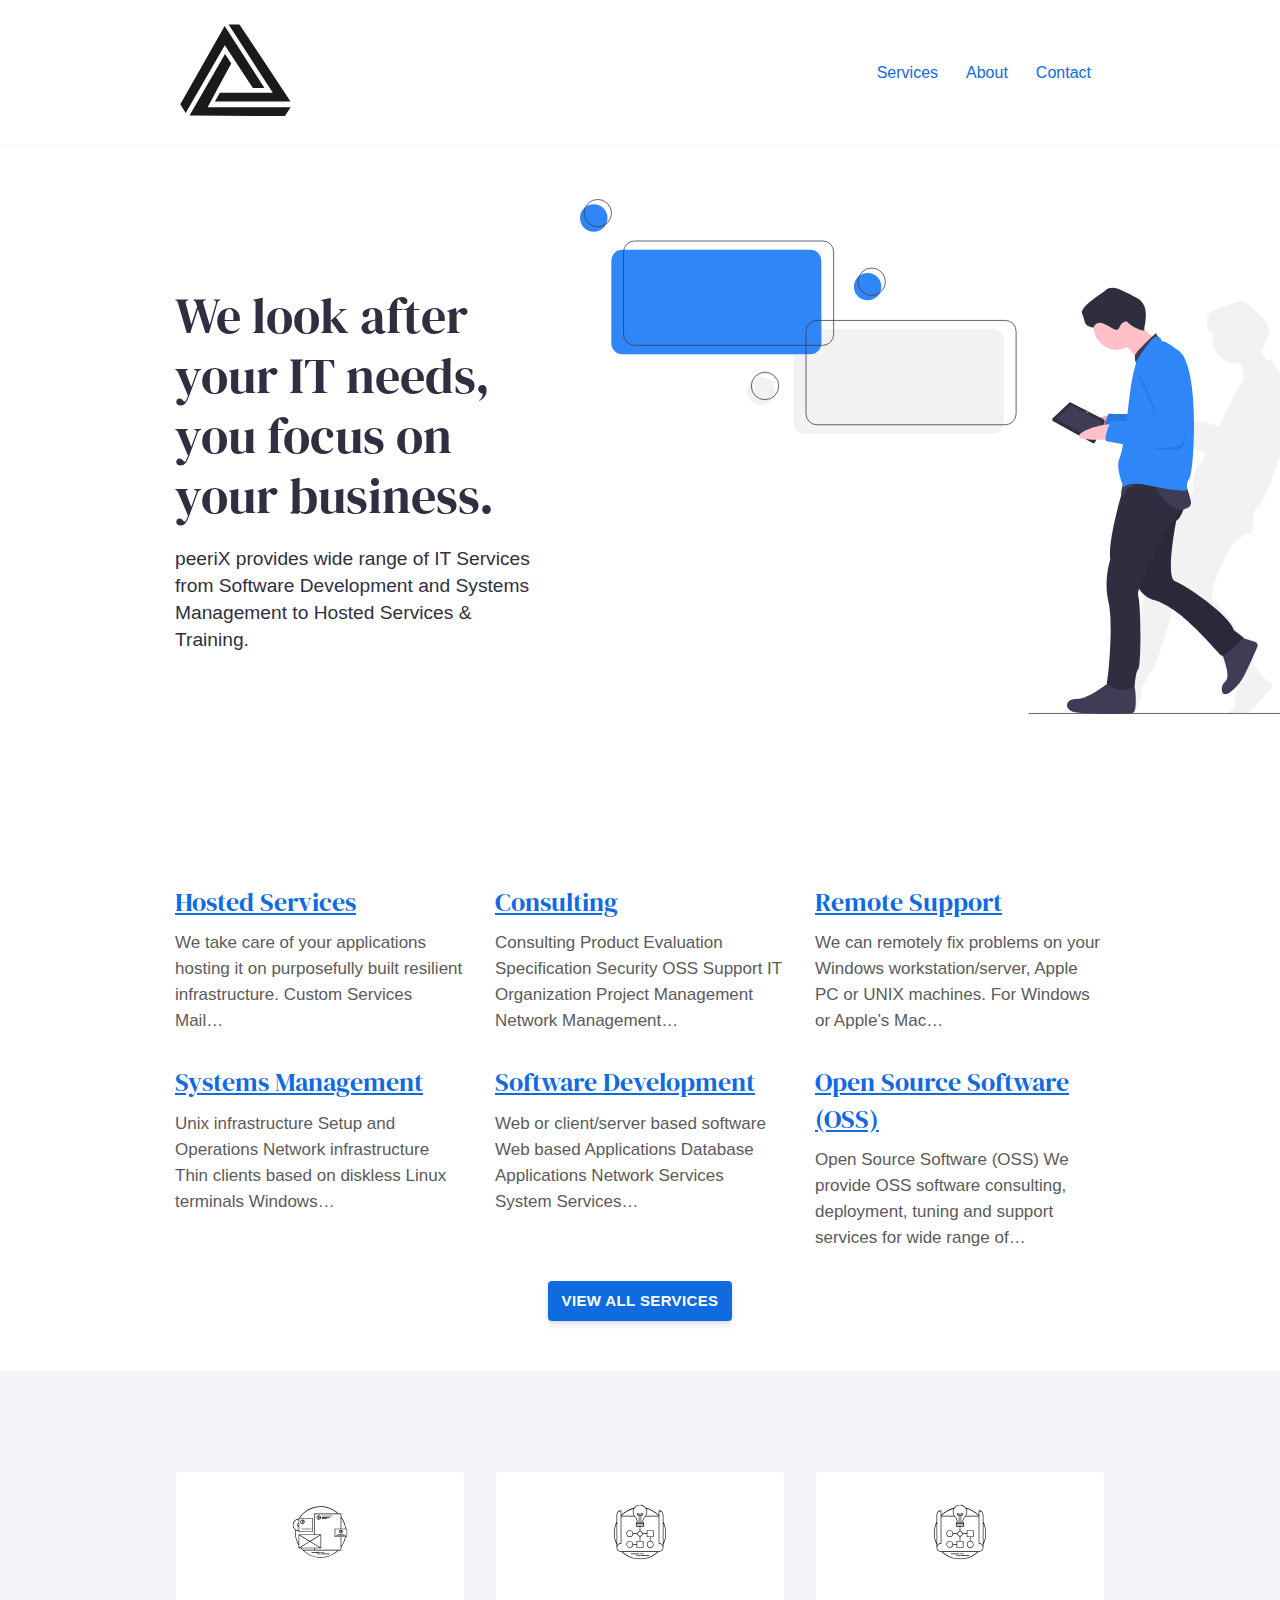
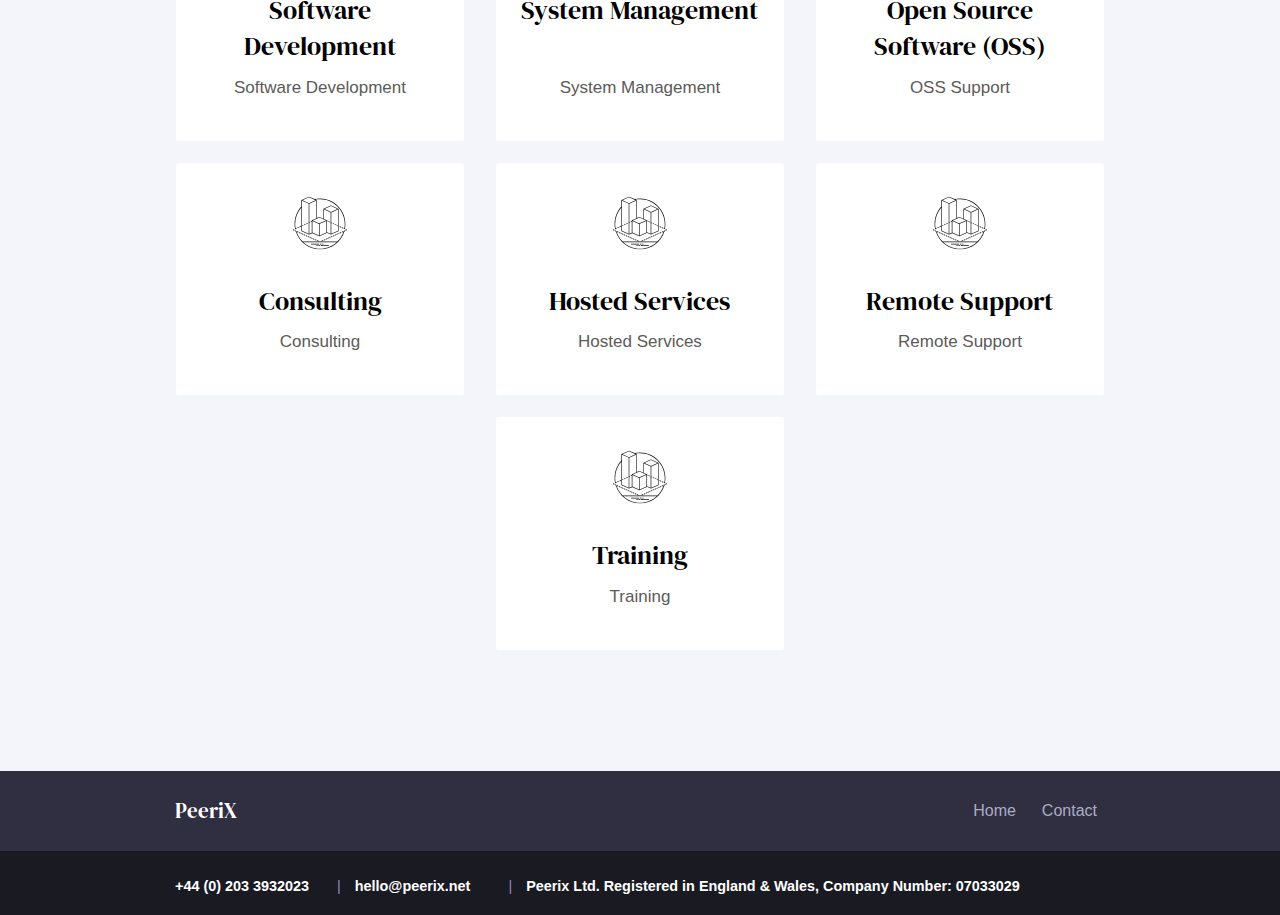
<file: index.html>
<!DOCTYPE html>
<html lang="en">

<head>
	<meta name="generator" content="Hugo 0.119.0">
  






  <meta charset="utf-8">
  <meta http-equiv="x-ua-compatible" content="ie=edge">
  <title>peeriX | Open Source Solutions for Business</title>
  <meta name="viewport" content="width=device-width, initial-scale=1">
  
<meta name="description" content="peeriX - Open Source Services For Business, Unix Support, Systems Management, Open Source, OSS, Consulting, Training, Hosting, Hosted Services, Network Infrastructure" />
<meta name="keywords" content="peeriX, Open Source For Business, Software Development, Unix Support, Systems Management, OSS, Open Source, Consulting, Training, Hosting, Hosted Services, Network Infrastructure, Remote Support" />
<meta name="robots" content="index,follow" />
<link rel="canonical" href="https://www.peerix.net">
<link rel="shortlink" href="https://www.peerix.net">
<meta property="og:title" content="peeriX | Open Source Services For Business" />
<meta property="og:type" content="website" />
<meta property="og:url" content="https://www.peerix.net" />
<meta property="og:image" content="" />
<meta property="og:description" content="peeriX - Open Source Services For Business, Unix Support, Systems Management, OSS, Open Source, Consulting, Training, Hosting, Network Infrastructure" />
<meta name="twitter:card" content="summary" />
<meta name="twitter:site" content="@peerixltd" />
<meta name="twitter:creator" content="@peerixltd" />

  <link rel="icon" href="/favicon-32x32.png">

  
  
  
  <link rel="stylesheet" href="/css/style.min.e15d1f2f3772e4f94a17a8eea9ea3706b0da65b57f5258f9ae4d611226b210ea.css">
  

  
</head>

<body class='page page-home'>
  






  <div id="main-menu-mobile" class="main-menu-mobile">
  <ul>
    
    
    <li class="menu-item-services">
      <a href="/services/">
        <span>Services</span>
      </a>
    </li>
    
    <li class="menu-item-about">
      <a href="/about/">
        <span>About</span>
      </a>
    </li>
    
    <li class="menu-item-contact">
      <a href="/contact/">
        <span>Contact</span>
      </a>
    </li>
    
  </ul>
</div>
  <div class="wrapper">
    <div class='header'>
  <div class="container">
    <div class="logo">
      <a href="/"><img alt="PeeriX" src="/images/peerix_logo.svg" /></a>
    </div>
    <div class="logo-mobile">
      <a href="/"><img alt="PeeriX" src="/images/peerix_logo.svg" /></a>
    </div>
    <div id="main-menu" class="main-menu">
  <ul>
    
    
    <li class="menu-item-services">
      <a href="/services/">
        
        <span>Services</span>
      </a>
    </li>
    
    <li class="menu-item-about">
      <a href="/about/">
        
        <span>About</span>
      </a>
    </li>
    
    <li class="menu-item-contact">
      <a href="/contact/">
        
        <span>Contact</span>
      </a>
    </li>
    
  </ul>
</div>
    <button id="toggle-main-menu-mobile" class="hamburger hamburger--slider" type="button" aria-label="Mobile Menu">
  <span class="hamburger-box">
    <span class="hamburger-inner"></span>
  </span>
</button>
  </div>
</div>

    
<div class="intro">
  <div class="container">
    <div class="row justify-content-start">
      <div class="col-12 col-md-7 col-lg-6 order-2 order-md-1">
        <h1 id="we-look-after-your-it-needs-you-focus-on-your-business">We look after your IT needs, you focus on your business.</h1>
<h2 id="peerix-provides-wide-range-of-it-services-from-software-development-and-systems-management-to-hosted-services--training">peeriX provides wide range of IT Services from Software Development and Systems Management to Hosted Services &amp; Training.</h2>

        
      </div>
      
      <div class="col-12 col-md-5 col-lg-6 order-1 order-md-2 position-relative">
        <img
          class="intro-image intro-image-absolute intro-image-hide-mobile"
          src="/images/undraw_problem_solving_ft81.svg" />
      </div>
      
    </div>
  </div>
</div>



<div class="container pt-6 pb-md-5">
  <div class="row justify-content-start">
    
    
    <div class="col-12 col-md-4 mb-1">
      <div class="service service-summary">
  <div class="service-content">
    <h2 class="service-title">
      <a href="/services/hosted-services/">Hosted Services</a>
    </h2>
    <p>We take care of your applications hosting it on purposefully built resilient infrastructure.
Custom Services Mail…</p>
  </div>
</div>

    </div>
    
    <div class="col-12 col-md-4 mb-1">
      <div class="service service-summary">
  <div class="service-content">
    <h2 class="service-title">
      <a href="/services/consulting/">Consulting</a>
    </h2>
    <p>Consulting
Product Evaluation Specification Security OSS Support IT Organization Project Management Network Management…</p>
  </div>
</div>

    </div>
    
    <div class="col-12 col-md-4 mb-1">
      <div class="service service-summary">
  <div class="service-content">
    <h2 class="service-title">
      <a href="/services/remote-support/">Remote Support</a>
    </h2>
    <p>We can remotely fix problems on your Windows workstation/server, Apple PC or UNIX machines.
For Windows or Apple’s Mac…</p>
  </div>
</div>

    </div>
    
    <div class="col-12 col-md-4 mb-1">
      <div class="service service-summary">
  <div class="service-content">
    <h2 class="service-title">
      <a href="/services/system-management/">Systems Management</a>
    </h2>
    <p>Unix infrastructure Setup and Operations Network infrastructure Thin clients based on diskless Linux terminals Windows…</p>
  </div>
</div>

    </div>
    
    <div class="col-12 col-md-4 mb-1">
      <div class="service service-summary">
  <div class="service-content">
    <h2 class="service-title">
      <a href="/services/software-development/">Software Development</a>
    </h2>
    <p>Web or client/server based software Web based Applications Database Applications Network Services System Services…</p>
  </div>
</div>

    </div>
    
    <div class="col-12 col-md-4 mb-1">
      <div class="service service-summary">
  <div class="service-content">
    <h2 class="service-title">
      <a href="/services/oss/">Open Source Software (OSS)</a>
    </h2>
    <p>Open Source Software (OSS) We provide OSS software consulting, deployment, tuning and support services for wide range of…</p>
  </div>
</div>

    </div>
    
    <div class="col-12 text-center">
      <a class="button button-primary" href="/services/">View All Services</a>
    </div>
  </div>
</div>


<div class="strip strip-grey">
  <div class="container pt-6 pb-6 pt-md-10 pb-md-10">
    <div class="row justify-content-center">
      
      <div class="col-12 col-md-6 col-lg-4 mb-2">
        <div class="feature">
          
          <div class="feature-image"><img alt="Software Development logo" src="/images/features/noun_branding_1885335.svg" /></div>
          
          <h2 class="feature-title">Software Development</h2>
          <div class="feature-content">
            <p>Software Development</p>
          </div>
        </div>
      </div>
      
      <div class="col-12 col-md-6 col-lg-4 mb-2">
        <div class="feature">
          
          <div class="feature-image"><img alt="System Management logo" src="/images/features/noun_The%20Process_1885341.svg" /></div>
          
          <h2 class="feature-title">System Management</h2>
          <div class="feature-content">
            <p>System Management</p>
          </div>
        </div>
      </div>
      
      <div class="col-12 col-md-6 col-lg-4 mb-2">
        <div class="feature">
          
          <div class="feature-image"><img alt="Open Source Software (OSS) logo" src="/images/features/noun_The%20Process_1885341.svg" /></div>
          
          <h2 class="feature-title">Open Source Software (OSS)</h2>
          <div class="feature-content">
            <p>OSS Support</p>
          </div>
        </div>
      </div>
      
      <div class="col-12 col-md-6 col-lg-4 mb-2">
        <div class="feature">
          
          <div class="feature-image"><img alt="Consulting logo" src="/images/features/noun_3d%20modeling_1885342.svg" /></div>
          
          <h2 class="feature-title">Consulting</h2>
          <div class="feature-content">
            <p>Consulting</p>
          </div>
        </div>
      </div>
      
      <div class="col-12 col-md-6 col-lg-4 mb-2">
        <div class="feature">
          
          <div class="feature-image"><img alt="Hosted Services logo" src="/images/features/noun_3d%20modeling_1885342.svg" /></div>
          
          <h2 class="feature-title">Hosted Services</h2>
          <div class="feature-content">
            <p>Hosted Services</p>
          </div>
        </div>
      </div>
      
      <div class="col-12 col-md-6 col-lg-4 mb-2">
        <div class="feature">
          
          <div class="feature-image"><img alt="Remote Support logo" src="/images/features/noun_3d%20modeling_1885342.svg" /></div>
          
          <h2 class="feature-title">Remote Support</h2>
          <div class="feature-content">
            <p>Remote Support</p>
          </div>
        </div>
      </div>
      
      <div class="col-12 col-md-6 col-lg-4 mb-2">
        <div class="feature">
          
          <div class="feature-image"><img alt="Training logo" src="/images/features/noun_3d%20modeling_1885342.svg" /></div>
          
          <h2 class="feature-title">Training</h2>
          <div class="feature-content">
            <p>Training</p>
          </div>
        </div>
      </div>
      
    </div>
  </div>
</div>

  </div>

  <div class="footer">
  <div class="container">
    <div class="row">
      <div class="col-12">
        <div class="footer-inner">
          <h3 class="footer-title">PeeriX</h3>
          <ul>
            
            
            <li class="menu-item-home">
              <a href="/">
                Home
              </a>
            </li>
            
            <li class="menu-item-contact">
              <a href="/contact/">
                Contact
              </a>
            </li>
            
          </ul>
        </div>
      </div>
    </div>
  </div>
</div>
  <div class="sub-footer">
  <div class="container">
    <div class="row">
      <div class="col-12">
        <div class="sub-footer-inner">
          <ul>

            <li><strong><span>&#43;44 (0) 203 3932023</span></strong></li>
            <li>|</li>

            <li><strong><span>hello@peerix.net<span></strong></li>
            <li>|</li>
            <li><strong><span>Peerix Ltd. Registered in England & Wales, Company Number: 07033029</span></strong></li>
          </ul>
        </div>
      </div>
    </div>
  </div>
</div>


  

  
<script defer src='https://static.cloudflareinsights.com/beacon.min.js' data-cf-beacon='{"token": "653c63d59ac140ad8485108f89e70159"}'></script>


  
  <script type="text/javascript" src="/js/scripts.min.8504133605a277da18f0d58cfd2e90d154962f4a961543a6e2f0a459a2d05462.js"></script>
  

  






  
  <link href="https://fonts.googleapis.com/css?family=DM+Serif+Display&display=swap" rel="stylesheet">
</body>

</html>
</file>
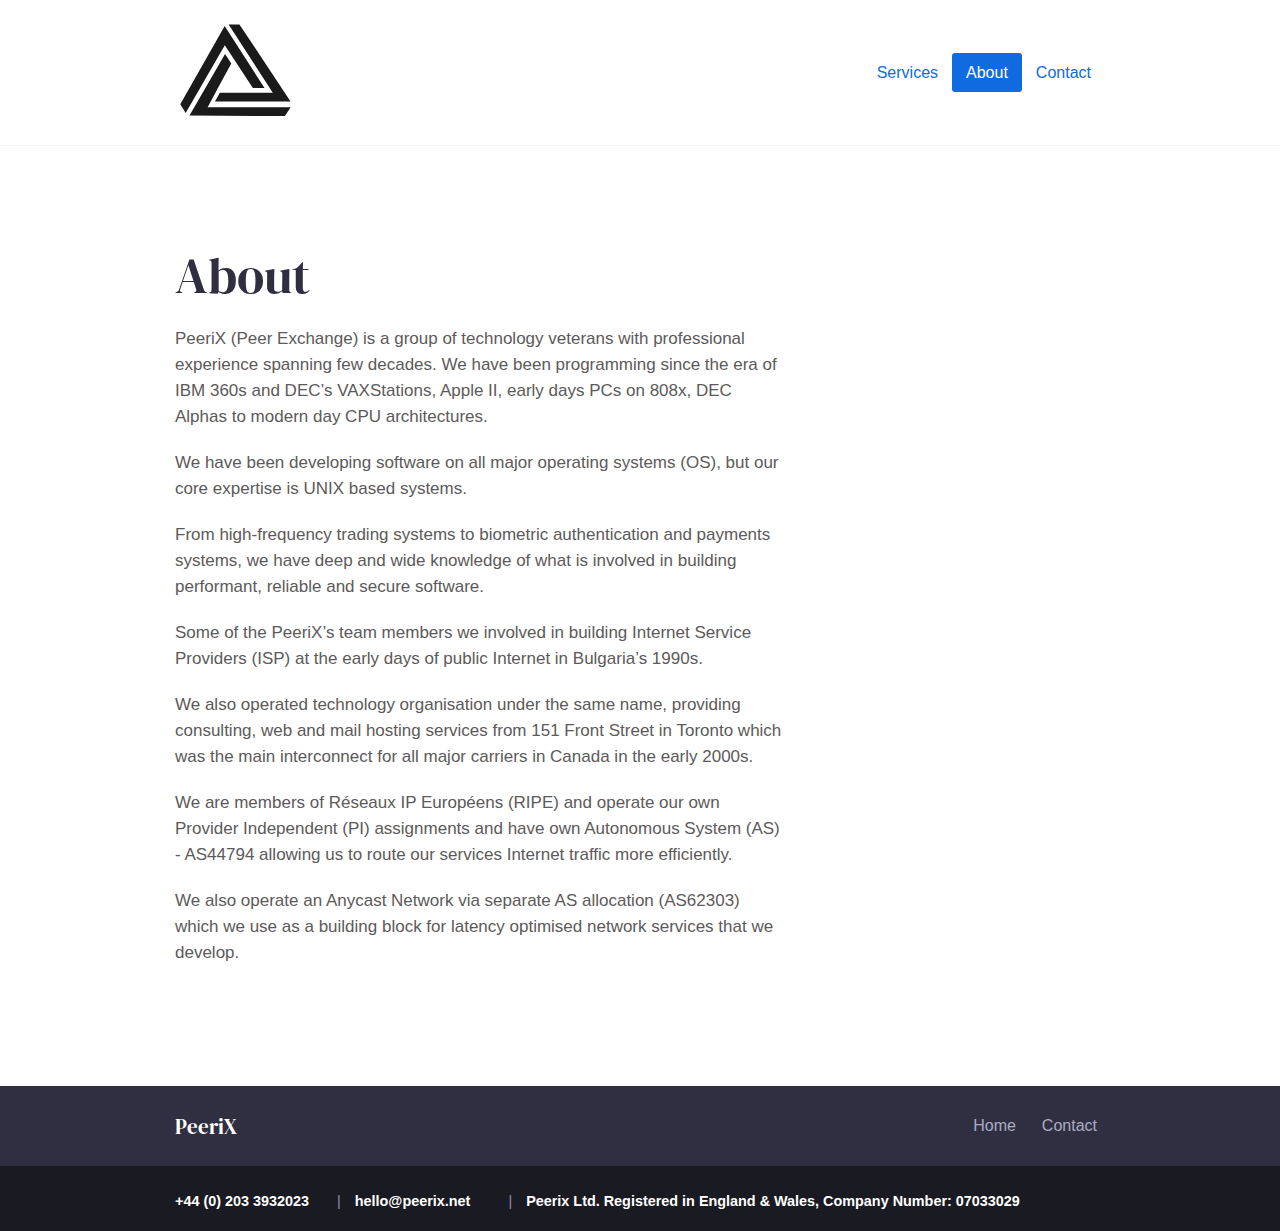
<file: about/index.html>
<!DOCTYPE html>
<html lang="en">

<head>
  






  <meta charset="utf-8">
  <meta http-equiv="x-ua-compatible" content="ie=edge">
  <title>About</title>
  <meta name="viewport" content="width=device-width, initial-scale=1">
  
  <link rel="icon" href="/favicon-32x32.png">

  
  
  
  <link rel="stylesheet" href="/css/style.min.e15d1f2f3772e4f94a17a8eea9ea3706b0da65b57f5258f9ae4d611226b210ea.css">
  

  
</head>

<body class='page page-default-single'>
  






  <div id="main-menu-mobile" class="main-menu-mobile">
  <ul>
    
    
    <li class="menu-item-services">
      <a href="/services/">
        <span>Services</span>
      </a>
    </li>
    
    <li class="menu-item-about active">
      <a href="/about/">
        <span>About</span>
      </a>
    </li>
    
    <li class="menu-item-contact">
      <a href="/contact/">
        <span>Contact</span>
      </a>
    </li>
    
  </ul>
</div>
  <div class="wrapper">
    <div class='header'>
  <div class="container">
    <div class="logo">
      <a href="/"><img alt="PeeriX" src="/images/peerix_logo.svg" /></a>
    </div>
    <div class="logo-mobile">
      <a href="/"><img alt="PeeriX" src="/images/peerix_logo.svg" /></a>
    </div>
    <div id="main-menu" class="main-menu">
  <ul>
    
    
    <li class="menu-item-services">
      <a href="/services/">
        
        <span>Services</span>
      </a>
    </li>
    
    <li class="menu-item-about active">
      <a href="/about/">
        
        <span>About</span>
      </a>
    </li>
    
    <li class="menu-item-contact">
      <a href="/contact/">
        
        <span>Contact</span>
      </a>
    </li>
    
  </ul>
</div>
    <button id="toggle-main-menu-mobile" class="hamburger hamburger--slider" type="button" aria-label="Mobile Menu">
  <span class="hamburger-box">
    <span class="hamburger-inner"></span>
  </span>
</button>
  </div>
</div>

    
<div class="container pb-6 pt-6 pt-md-10 pb-md-10">
  <div class="row justify-content-start">
    <div class="col-12 col-md-8">
      <div class="service service-single">
        <h1 class="title">About</h1>
        <div class="content"><p>PeeriX (Peer Exchange) is a group of technology veterans with professional
experience spanning few decades. We have been programming since the era of
IBM 360s and DEC&rsquo;s VAXStations, Apple II, early days PCs on 808x, DEC Alphas to
modern day CPU architectures.</p>
<p>We have been developing software on all major operating systems (OS), but our
core expertise is UNIX based systems.</p>
<p>From high-frequency trading systems to biometric authentication and payments
systems, we have deep and wide knowledge of what is involved in building
performant, reliable and secure software.</p>
<p>Some of the PeeriX&rsquo;s team members we involved in building Internet Service
Providers (ISP) at the early days of public Internet in Bulgaria&rsquo;s 1990s.</p>
<p>We also operated technology organisation under the same name, providing consulting,
web and mail hosting services from 151 Front Street in Toronto which was the main
interconnect for all major carriers in Canada in the early 2000s.</p>
<p>We are members of Réseaux IP Européens (RIPE) and operate our own Provider
Independent (PI) assignments and have own Autonomous System (AS) - AS44794 allowing us to route our services Internet traffic more efficiently.</p>
<p>We also operate an Anycast Network via separate AS allocation (AS62303) which we
use as a building block for latency optimised network services that we develop.</p>
</div>
      </div>
    </div>
  </div>
</div>

  </div>

  <div class="footer">
  <div class="container">
    <div class="row">
      <div class="col-12">
        <div class="footer-inner">
          <h3 class="footer-title">PeeriX</h3>
          <ul>
            
            
            <li class="menu-item-home">
              <a href="/">
                Home
              </a>
            </li>
            
            <li class="menu-item-contact">
              <a href="/contact/">
                Contact
              </a>
            </li>
            
          </ul>
        </div>
      </div>
    </div>
  </div>
</div>
  <div class="sub-footer">
  <div class="container">
    <div class="row">
      <div class="col-12">
        <div class="sub-footer-inner">
          <ul>

            <li><strong><span>&#43;44 (0) 203 3932023</span></strong></li>
            <li>|</li>

            <li><strong><span>hello@peerix.net<span></strong></li>
            <li>|</li>
            <li><strong><span>Peerix Ltd. Registered in England & Wales, Company Number: 07033029</span></strong></li>
          </ul>
        </div>
      </div>
    </div>
  </div>
</div>


  

  
  

  
  <script type="text/javascript" src="/js/scripts.min.8504133605a277da18f0d58cfd2e90d154962f4a961543a6e2f0a459a2d05462.js"></script>
  

  






  
  <link href="https://fonts.googleapis.com/css?family=DM+Serif+Display&display=swap" rel="stylesheet">
</body>

</html>
</file>
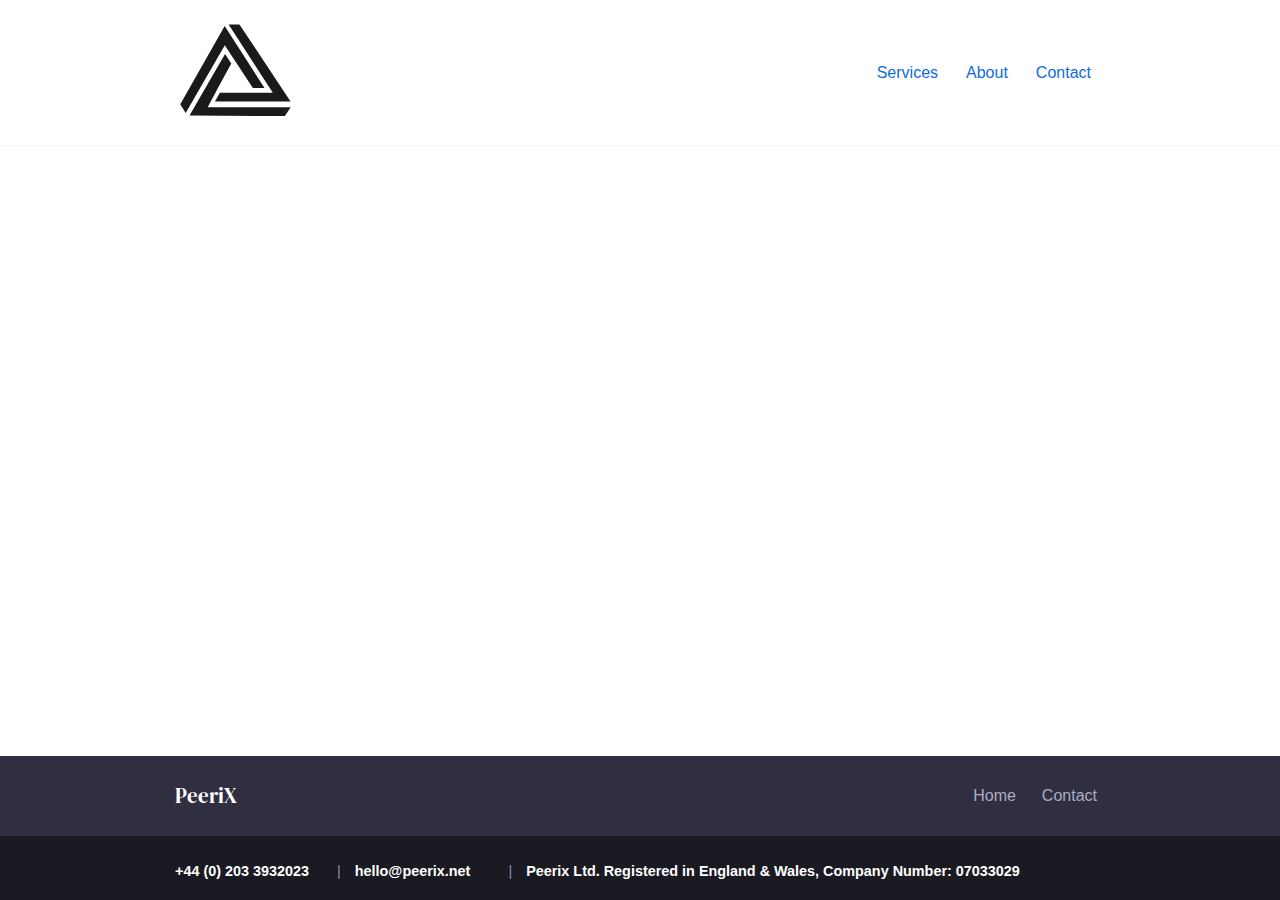
<file: categories/index.html>
<!DOCTYPE html>
<html lang="en">

<head>
  






  <meta charset="utf-8">
  <meta http-equiv="x-ua-compatible" content="ie=edge">
  <title>Categories</title>
  <meta name="viewport" content="width=device-width, initial-scale=1">
  
  <link rel="icon" href="/favicon-32x32.png">

  
  
  
  <link rel="stylesheet" href="/css/style.min.e15d1f2f3772e4f94a17a8eea9ea3706b0da65b57f5258f9ae4d611226b210ea.css">
  

  
</head>

<body class='page page-default-list'>
  






  <div id="main-menu-mobile" class="main-menu-mobile">
  <ul>
    
    
    <li class="menu-item-services">
      <a href="/services/">
        <span>Services</span>
      </a>
    </li>
    
    <li class="menu-item-about">
      <a href="/about/">
        <span>About</span>
      </a>
    </li>
    
    <li class="menu-item-contact">
      <a href="/contact/">
        <span>Contact</span>
      </a>
    </li>
    
  </ul>
</div>
  <div class="wrapper">
    <div class='header'>
  <div class="container">
    <div class="logo">
      <a href="/"><img alt="PeeriX" src="/images/peerix_logo.svg" /></a>
    </div>
    <div class="logo-mobile">
      <a href="/"><img alt="PeeriX" src="/images/peerix_logo.svg" /></a>
    </div>
    <div id="main-menu" class="main-menu">
  <ul>
    
    
    <li class="menu-item-services">
      <a href="/services/">
        
        <span>Services</span>
      </a>
    </li>
    
    <li class="menu-item-about">
      <a href="/about/">
        
        <span>About</span>
      </a>
    </li>
    
    <li class="menu-item-contact">
      <a href="/contact/">
        
        <span>Contact</span>
      </a>
    </li>
    
  </ul>
</div>
    <button id="toggle-main-menu-mobile" class="hamburger hamburger--slider" type="button" aria-label="Mobile Menu">
  <span class="hamburger-box">
    <span class="hamburger-inner"></span>
  </span>
</button>
  </div>
</div>

    
<div class="intro">
  <div class="container">
    <div class="row justify-content-start">
      <div class="col-12 col-md-7 col-lg-6 order-2 order-md-1">
        
      </div>
      
    </div>
  </div>
</div>

<div class="container pt-6 pb-md-12">
  <div class="row">
    
  </div>
</div>

  </div>

  <div class="footer">
  <div class="container">
    <div class="row">
      <div class="col-12">
        <div class="footer-inner">
          <h3 class="footer-title">PeeriX</h3>
          <ul>
            
            
            <li class="menu-item-home">
              <a href="/">
                Home
              </a>
            </li>
            
            <li class="menu-item-contact">
              <a href="/contact/">
                Contact
              </a>
            </li>
            
          </ul>
        </div>
      </div>
    </div>
  </div>
</div>
  <div class="sub-footer">
  <div class="container">
    <div class="row">
      <div class="col-12">
        <div class="sub-footer-inner">
          <ul>

            <li><strong><span>&#43;44 (0) 203 3932023</span></strong></li>
            <li>|</li>

            <li><strong><span>hello@peerix.net<span></strong></li>
            <li>|</li>
            <li><strong><span>Peerix Ltd. Registered in England & Wales, Company Number: 07033029</span></strong></li>
          </ul>
        </div>
      </div>
    </div>
  </div>
</div>


  

  
  

  
  <script type="text/javascript" src="/js/scripts.min.8504133605a277da18f0d58cfd2e90d154962f4a961543a6e2f0a459a2d05462.js"></script>
  

  






  
  <link href="https://fonts.googleapis.com/css?family=DM+Serif+Display&display=swap" rel="stylesheet">
</body>

</html>
</file>
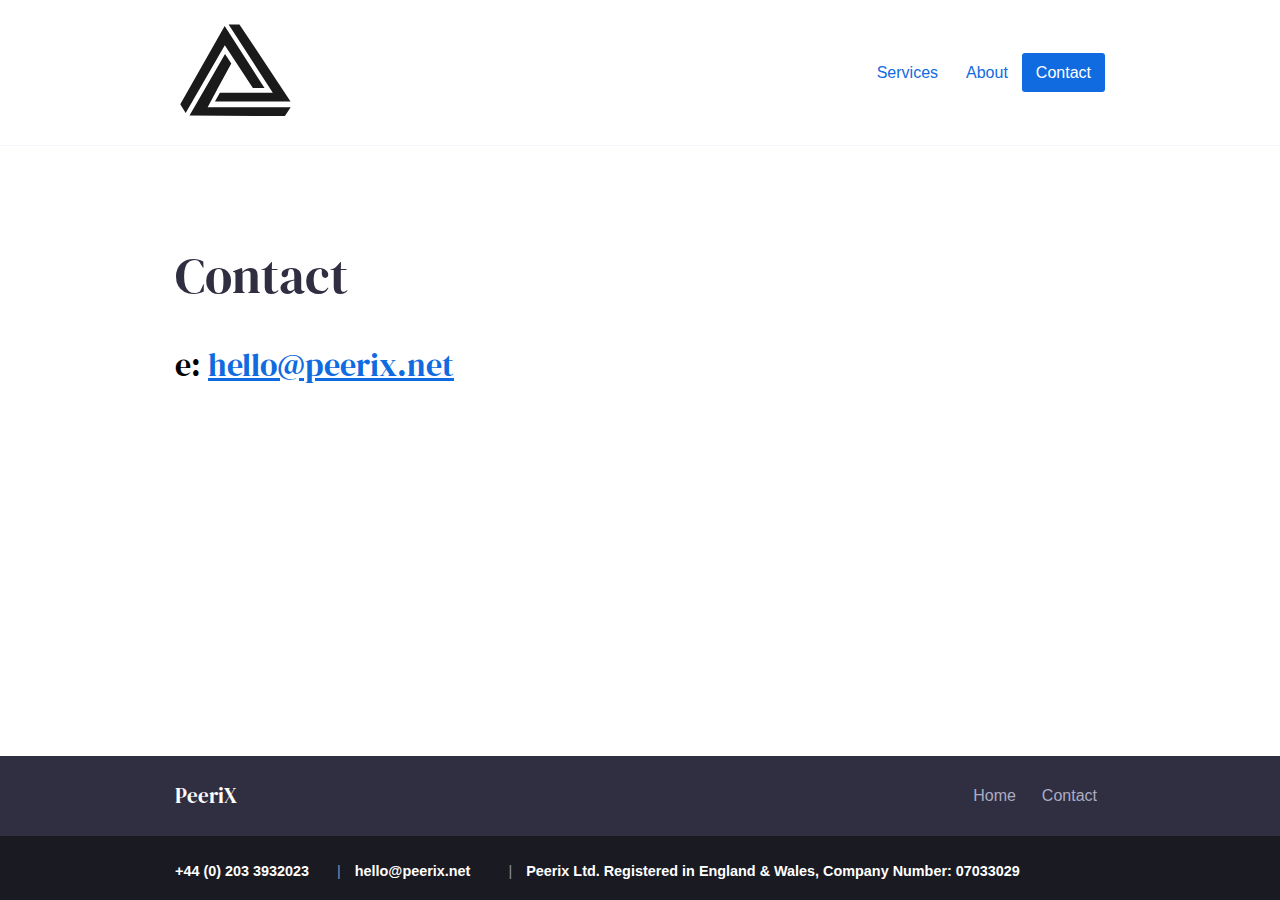
<file: contact/index.html>
<!DOCTYPE html>
<html lang="en">

<head>
  






  <meta charset="utf-8">
  <meta http-equiv="x-ua-compatible" content="ie=edge">
  <title>Contact</title>
  <meta name="viewport" content="width=device-width, initial-scale=1">
  
  <link rel="icon" href="/favicon-32x32.png">

  
  
  
  <link rel="stylesheet" href="/css/style.min.e15d1f2f3772e4f94a17a8eea9ea3706b0da65b57f5258f9ae4d611226b210ea.css">
  

  
</head>

<body class='page page-contact'>
  






  <div id="main-menu-mobile" class="main-menu-mobile">
  <ul>
    
    
    <li class="menu-item-services">
      <a href="/services/">
        <span>Services</span>
      </a>
    </li>
    
    <li class="menu-item-about">
      <a href="/about/">
        <span>About</span>
      </a>
    </li>
    
    <li class="menu-item-contact active">
      <a href="/contact/">
        <span>Contact</span>
      </a>
    </li>
    
  </ul>
</div>
  <div class="wrapper">
    <div class='header'>
  <div class="container">
    <div class="logo">
      <a href="/"><img alt="PeeriX" src="/images/peerix_logo.svg" /></a>
    </div>
    <div class="logo-mobile">
      <a href="/"><img alt="PeeriX" src="/images/peerix_logo.svg" /></a>
    </div>
    <div id="main-menu" class="main-menu">
  <ul>
    
    
    <li class="menu-item-services">
      <a href="/services/">
        
        <span>Services</span>
      </a>
    </li>
    
    <li class="menu-item-about">
      <a href="/about/">
        
        <span>About</span>
      </a>
    </li>
    
    <li class="menu-item-contact active">
      <a href="/contact/">
        
        <span>Contact</span>
      </a>
    </li>
    
  </ul>
</div>
    <button id="toggle-main-menu-mobile" class="hamburger hamburger--slider" type="button" aria-label="Mobile Menu">
  <span class="hamburger-box">
    <span class="hamburger-inner"></span>
  </span>
</button>
  </div>
</div>

    
<div class="container pb-6 pt-6 pt-md-10 pb-md-10">
  <div class="row justify-content-start">
    <div class="col-12 col-md-8">
      <div class="service service-single">
        <h1 class="title">Contact</h1>
        
        <div class="content mt-4"><h1 id="e-hellopeerixnetmailtohellopeerixnet">e: <a href="mailto:hello@peerix.net">hello@peerix.net</a></h1>
</div>
      </div>
    </div>
  </div>
</div>


  </div>

  <div class="footer">
  <div class="container">
    <div class="row">
      <div class="col-12">
        <div class="footer-inner">
          <h3 class="footer-title">PeeriX</h3>
          <ul>
            
            
            <li class="menu-item-home">
              <a href="/">
                Home
              </a>
            </li>
            
            <li class="menu-item-contact active">
              <a href="/contact/">
                Contact
              </a>
            </li>
            
          </ul>
        </div>
      </div>
    </div>
  </div>
</div>
  <div class="sub-footer">
  <div class="container">
    <div class="row">
      <div class="col-12">
        <div class="sub-footer-inner">
          <ul>

            <li><strong><span>&#43;44 (0) 203 3932023</span></strong></li>
            <li>|</li>

            <li><strong><span>hello@peerix.net<span></strong></li>
            <li>|</li>
            <li><strong><span>Peerix Ltd. Registered in England & Wales, Company Number: 07033029</span></strong></li>
          </ul>
        </div>
      </div>
    </div>
  </div>
</div>


  

  
  

  
  <script type="text/javascript" src="/js/scripts.min.8504133605a277da18f0d58cfd2e90d154962f4a961543a6e2f0a459a2d05462.js"></script>
  

  






  
  <link href="https://fonts.googleapis.com/css?family=DM+Serif+Display&display=swap" rel="stylesheet">
</body>

</html>
</file>
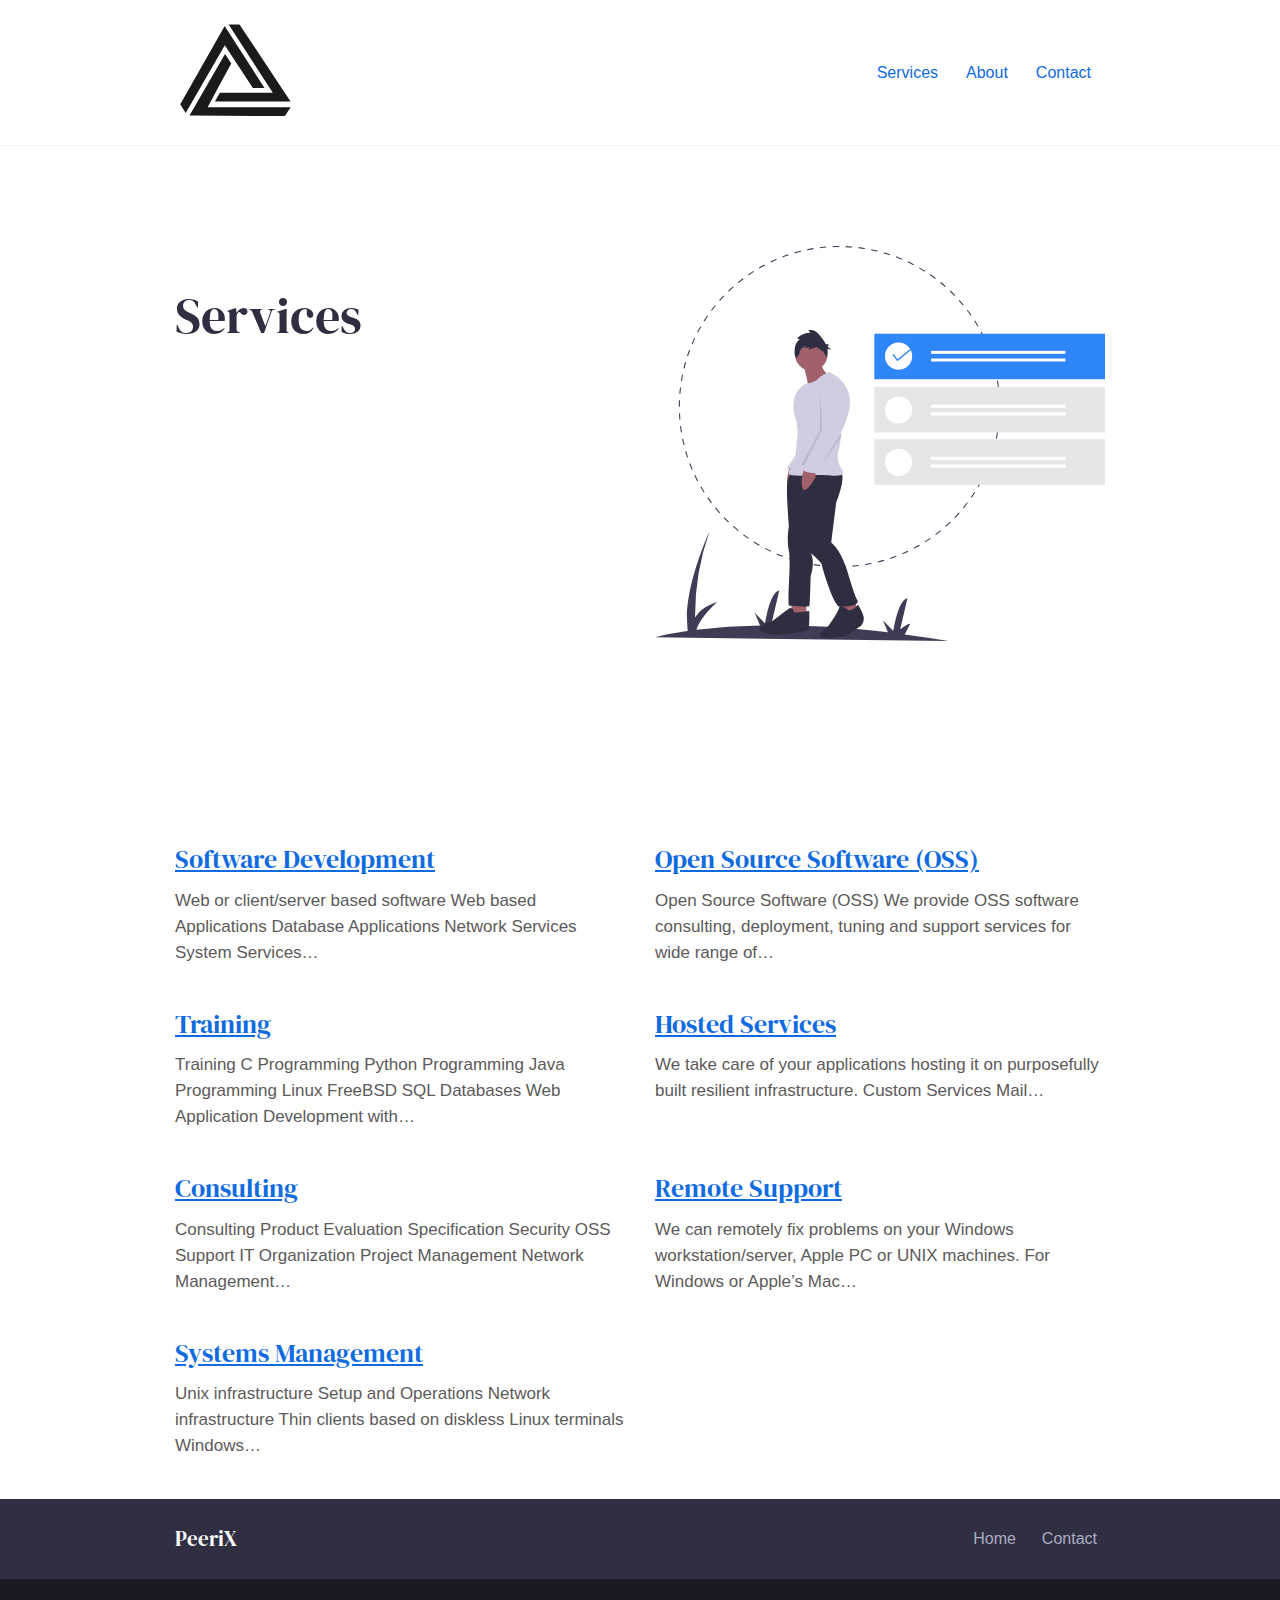
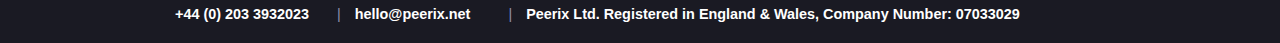
<file: services/index.html>
<!DOCTYPE html>
<html lang="en">

<head>
  






  <meta charset="utf-8">
  <meta http-equiv="x-ua-compatible" content="ie=edge">
  <title>Services</title>
  <meta name="viewport" content="width=device-width, initial-scale=1">
  
  <link rel="icon" href="/favicon-32x32.png">

  
  
  
  <link rel="stylesheet" href="/css/style.min.e15d1f2f3772e4f94a17a8eea9ea3706b0da65b57f5258f9ae4d611226b210ea.css">
  

  
</head>

<body class='page page-services-list'>
  






  <div id="main-menu-mobile" class="main-menu-mobile">
  <ul>
    
    
    <li class="menu-item-services">
      <a href="/services/">
        <span>Services</span>
      </a>
    </li>
    
    <li class="menu-item-about">
      <a href="/about/">
        <span>About</span>
      </a>
    </li>
    
    <li class="menu-item-contact">
      <a href="/contact/">
        <span>Contact</span>
      </a>
    </li>
    
  </ul>
</div>
  <div class="wrapper">
    <div class='header'>
  <div class="container">
    <div class="logo">
      <a href="/"><img alt="PeeriX" src="/images/peerix_logo.svg" /></a>
    </div>
    <div class="logo-mobile">
      <a href="/"><img alt="PeeriX" src="/images/peerix_logo.svg" /></a>
    </div>
    <div id="main-menu" class="main-menu">
  <ul>
    
    
    <li class="menu-item-services">
      <a href="/services/">
        
        <span>Services</span>
      </a>
    </li>
    
    <li class="menu-item-about">
      <a href="/about/">
        
        <span>About</span>
      </a>
    </li>
    
    <li class="menu-item-contact">
      <a href="/contact/">
        
        <span>Contact</span>
      </a>
    </li>
    
  </ul>
</div>
    <button id="toggle-main-menu-mobile" class="hamburger hamburger--slider" type="button" aria-label="Mobile Menu">
  <span class="hamburger-box">
    <span class="hamburger-inner"></span>
  </span>
</button>
  </div>
</div>

    
<div class="intro">
  <div class="container">
    <div class="row justify-content-start">
      <div class="col-12 col-md-7 col-lg-6 order-2 order-md-1">
        <h1 id="services">Services</h1>

      </div>
      
      <div class="col-12 col-md-5 col-lg-6 order-1 order-md-2 position-relative">
        <img
          class="intro-image intro-image-hide-mobile"
          src="/images/undraw_selection_92i4.svg" />
      </div>
      
    </div>
  </div>
</div>

<div class="container pt-6 pb-md-12">
  <div class="row">
    
    <div class="col-12 col-md-6 mb-2 "><div class="service service-summary">
  <div class="service-content">
    <h2 class="service-title">
      <a href="/services/software-development/">Software Development</a>
    </h2>
    <p>Web or client/server based software Web based Applications Database Applications Network Services System Services…</p>
  </div>
</div>
</div>
    
    <div class="col-12 col-md-6 mb-2 "><div class="service service-summary">
  <div class="service-content">
    <h2 class="service-title">
      <a href="/services/oss/">Open Source Software (OSS)</a>
    </h2>
    <p>Open Source Software (OSS) We provide OSS software consulting, deployment, tuning and support services for wide range of…</p>
  </div>
</div>
</div>
    
    <div class="col-12 col-md-6 mb-2 "><div class="service service-summary">
  <div class="service-content">
    <h2 class="service-title">
      <a href="/services/training/">Training</a>
    </h2>
    <p>Training
C Programming Python Programming Java Programming Linux FreeBSD SQL Databases Web Application Development with…</p>
  </div>
</div>
</div>
    
    <div class="col-12 col-md-6 mb-2 "><div class="service service-summary">
  <div class="service-content">
    <h2 class="service-title">
      <a href="/services/hosted-services/">Hosted Services</a>
    </h2>
    <p>We take care of your applications hosting it on purposefully built resilient infrastructure.
Custom Services Mail…</p>
  </div>
</div>
</div>
    
    <div class="col-12 col-md-6 mb-2 "><div class="service service-summary">
  <div class="service-content">
    <h2 class="service-title">
      <a href="/services/consulting/">Consulting</a>
    </h2>
    <p>Consulting
Product Evaluation Specification Security OSS Support IT Organization Project Management Network Management…</p>
  </div>
</div>
</div>
    
    <div class="col-12 col-md-6 mb-2 "><div class="service service-summary">
  <div class="service-content">
    <h2 class="service-title">
      <a href="/services/remote-support/">Remote Support</a>
    </h2>
    <p>We can remotely fix problems on your Windows workstation/server, Apple PC or UNIX machines.
For Windows or Apple’s Mac…</p>
  </div>
</div>
</div>
    
    <div class="col-12 col-md-6 mb-2 "><div class="service service-summary">
  <div class="service-content">
    <h2 class="service-title">
      <a href="/services/system-management/">Systems Management</a>
    </h2>
    <p>Unix infrastructure Setup and Operations Network infrastructure Thin clients based on diskless Linux terminals Windows…</p>
  </div>
</div>
</div>
    
  </div>
</div>

  </div>

  <div class="footer">
  <div class="container">
    <div class="row">
      <div class="col-12">
        <div class="footer-inner">
          <h3 class="footer-title">PeeriX</h3>
          <ul>
            
            
            <li class="menu-item-home">
              <a href="/">
                Home
              </a>
            </li>
            
            <li class="menu-item-contact">
              <a href="/contact/">
                Contact
              </a>
            </li>
            
          </ul>
        </div>
      </div>
    </div>
  </div>
</div>
  <div class="sub-footer">
  <div class="container">
    <div class="row">
      <div class="col-12">
        <div class="sub-footer-inner">
          <ul>

            <li><strong><span>&#43;44 (0) 203 3932023</span></strong></li>
            <li>|</li>

            <li><strong><span>hello@peerix.net<span></strong></li>
            <li>|</li>
            <li><strong><span>Peerix Ltd. Registered in England & Wales, Company Number: 07033029</span></strong></li>
          </ul>
        </div>
      </div>
    </div>
  </div>
</div>


  

  
  

  
  <script type="text/javascript" src="/js/scripts.min.8504133605a277da18f0d58cfd2e90d154962f4a961543a6e2f0a459a2d05462.js"></script>
  

  






  
  <link href="https://fonts.googleapis.com/css?family=DM+Serif+Display&display=swap" rel="stylesheet">
</body>

</html>
</file>
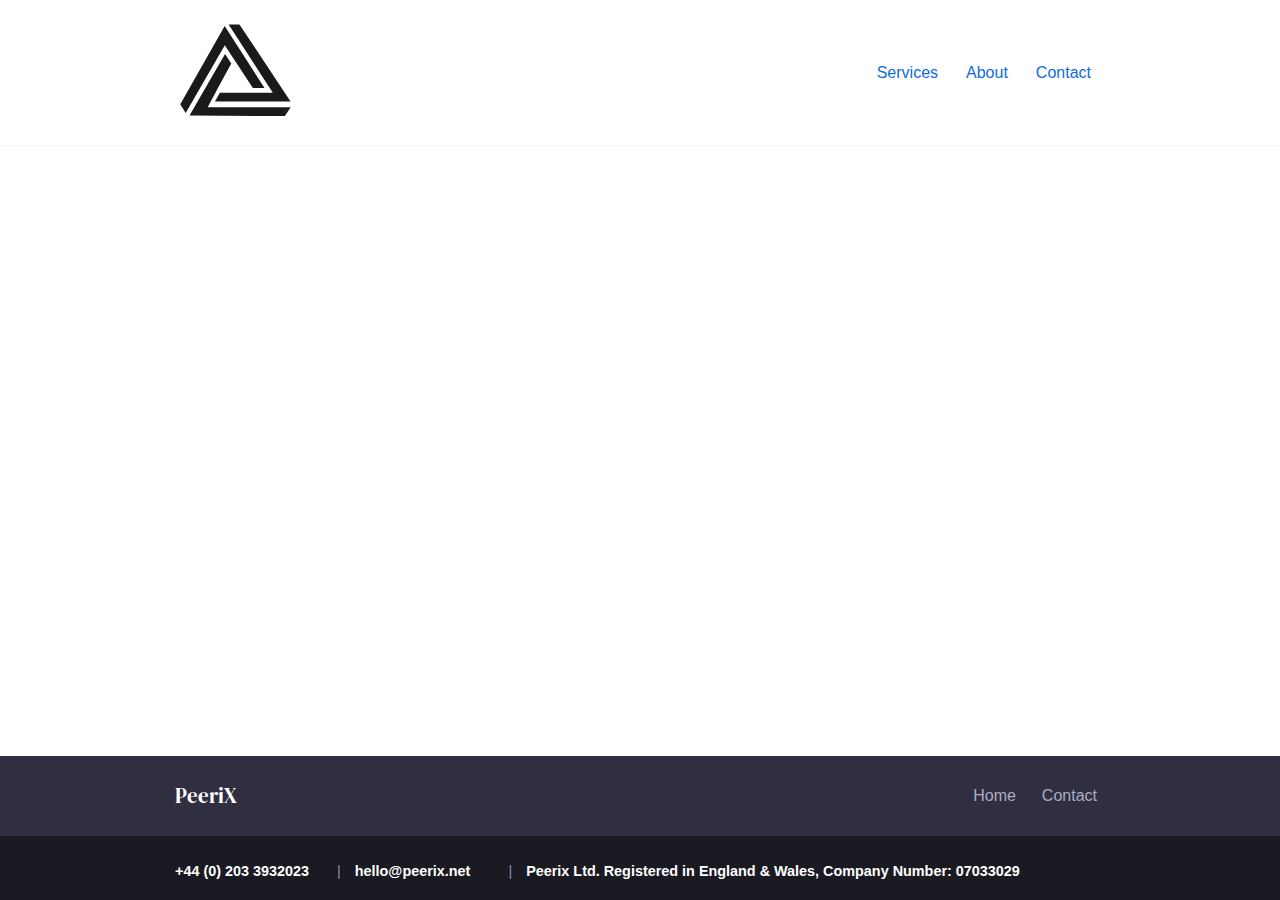
<file: tags/index.html>
<!DOCTYPE html>
<html lang="en">

<head>
  






  <meta charset="utf-8">
  <meta http-equiv="x-ua-compatible" content="ie=edge">
  <title>Tags</title>
  <meta name="viewport" content="width=device-width, initial-scale=1">
  
  <link rel="icon" href="/favicon-32x32.png">

  
  
  
  <link rel="stylesheet" href="/css/style.min.e15d1f2f3772e4f94a17a8eea9ea3706b0da65b57f5258f9ae4d611226b210ea.css">
  

  
</head>

<body class='page page-default-list'>
  






  <div id="main-menu-mobile" class="main-menu-mobile">
  <ul>
    
    
    <li class="menu-item-services">
      <a href="/services/">
        <span>Services</span>
      </a>
    </li>
    
    <li class="menu-item-about">
      <a href="/about/">
        <span>About</span>
      </a>
    </li>
    
    <li class="menu-item-contact">
      <a href="/contact/">
        <span>Contact</span>
      </a>
    </li>
    
  </ul>
</div>
  <div class="wrapper">
    <div class='header'>
  <div class="container">
    <div class="logo">
      <a href="/"><img alt="PeeriX" src="/images/peerix_logo.svg" /></a>
    </div>
    <div class="logo-mobile">
      <a href="/"><img alt="PeeriX" src="/images/peerix_logo.svg" /></a>
    </div>
    <div id="main-menu" class="main-menu">
  <ul>
    
    
    <li class="menu-item-services">
      <a href="/services/">
        
        <span>Services</span>
      </a>
    </li>
    
    <li class="menu-item-about">
      <a href="/about/">
        
        <span>About</span>
      </a>
    </li>
    
    <li class="menu-item-contact">
      <a href="/contact/">
        
        <span>Contact</span>
      </a>
    </li>
    
  </ul>
</div>
    <button id="toggle-main-menu-mobile" class="hamburger hamburger--slider" type="button" aria-label="Mobile Menu">
  <span class="hamburger-box">
    <span class="hamburger-inner"></span>
  </span>
</button>
  </div>
</div>

    
<div class="intro">
  <div class="container">
    <div class="row justify-content-start">
      <div class="col-12 col-md-7 col-lg-6 order-2 order-md-1">
        
      </div>
      
    </div>
  </div>
</div>

<div class="container pt-6 pb-md-12">
  <div class="row">
    
  </div>
</div>

  </div>

  <div class="footer">
  <div class="container">
    <div class="row">
      <div class="col-12">
        <div class="footer-inner">
          <h3 class="footer-title">PeeriX</h3>
          <ul>
            
            
            <li class="menu-item-home">
              <a href="/">
                Home
              </a>
            </li>
            
            <li class="menu-item-contact">
              <a href="/contact/">
                Contact
              </a>
            </li>
            
          </ul>
        </div>
      </div>
    </div>
  </div>
</div>
  <div class="sub-footer">
  <div class="container">
    <div class="row">
      <div class="col-12">
        <div class="sub-footer-inner">
          <ul>

            <li><strong><span>&#43;44 (0) 203 3932023</span></strong></li>
            <li>|</li>

            <li><strong><span>hello@peerix.net<span></strong></li>
            <li>|</li>
            <li><strong><span>Peerix Ltd. Registered in England & Wales, Company Number: 07033029</span></strong></li>
          </ul>
        </div>
      </div>
    </div>
  </div>
</div>


  

  
  

  
  <script type="text/javascript" src="/js/scripts.min.8504133605a277da18f0d58cfd2e90d154962f4a961543a6e2f0a459a2d05462.js"></script>
  

  






  
  <link href="https://fonts.googleapis.com/css?family=DM+Serif+Display&display=swap" rel="stylesheet">
</body>

</html>
</file>
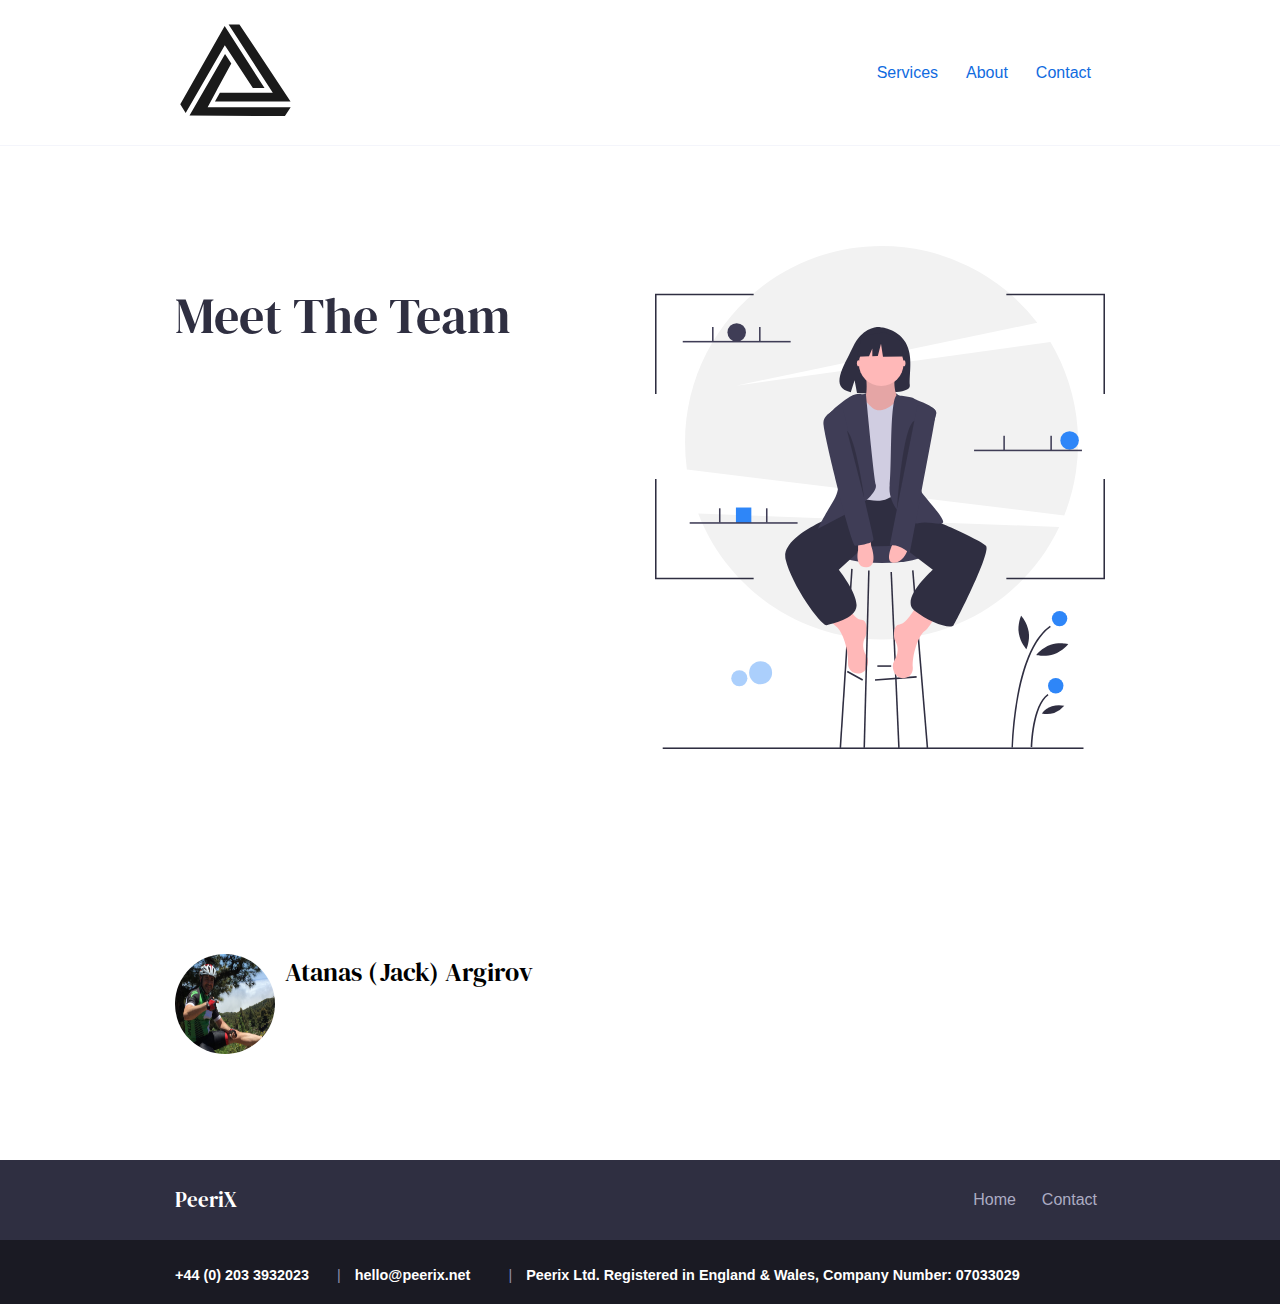
<file: team/index.html>
<!DOCTYPE html>
<html lang="en">

<head>
  






  <meta charset="utf-8">
  <meta http-equiv="x-ua-compatible" content="ie=edge">
  <title>Team</title>
  <meta name="viewport" content="width=device-width, initial-scale=1">
  
  <link rel="icon" href="/favicon-32x32.png">

  
  
  
  <link rel="stylesheet" href="/css/style.min.e15d1f2f3772e4f94a17a8eea9ea3706b0da65b57f5258f9ae4d611226b210ea.css">
  

  
</head>

<body class='page page-team-list'>
  






  <div id="main-menu-mobile" class="main-menu-mobile">
  <ul>
    
    
    <li class="menu-item-services">
      <a href="/services/">
        <span>Services</span>
      </a>
    </li>
    
    <li class="menu-item-about">
      <a href="/about/">
        <span>About</span>
      </a>
    </li>
    
    <li class="menu-item-contact">
      <a href="/contact/">
        <span>Contact</span>
      </a>
    </li>
    
  </ul>
</div>
  <div class="wrapper">
    <div class='header'>
  <div class="container">
    <div class="logo">
      <a href="/"><img alt="PeeriX" src="/images/peerix_logo.svg" /></a>
    </div>
    <div class="logo-mobile">
      <a href="/"><img alt="PeeriX" src="/images/peerix_logo.svg" /></a>
    </div>
    <div id="main-menu" class="main-menu">
  <ul>
    
    
    <li class="menu-item-services">
      <a href="/services/">
        
        <span>Services</span>
      </a>
    </li>
    
    <li class="menu-item-about">
      <a href="/about/">
        
        <span>About</span>
      </a>
    </li>
    
    <li class="menu-item-contact">
      <a href="/contact/">
        
        <span>Contact</span>
      </a>
    </li>
    
  </ul>
</div>
    <button id="toggle-main-menu-mobile" class="hamburger hamburger--slider" type="button" aria-label="Mobile Menu">
  <span class="hamburger-box">
    <span class="hamburger-inner"></span>
  </span>
</button>
  </div>
</div>

    
<div class="intro">
  <div class="container">
    <div class="row justify-content-start">
      <div class="col-12 col-md-7 col-lg-6 order-2 order-md-1">
        <h1 id="meet-the-team">Meet The Team</h1>

      </div>
      
      <div class="col-12 col-md-5 col-lg-6 order-1 order-md-2 position-relative">
        <img
          class="intro-image"
          src="/images/undraw_modern_professional_yt9h.svg" />
      </div>
      
    </div>
  </div>
</div>

<div class="container pt-6 pb-md-6">
  <div class="row">
    
    <div class="col-12 col-md-6 mb-2 "><div class="team team-summary">
  
  <div class="team-image">
    <img alt="Photo of Atanas (Jack) Argirov" class="img-fluid mb-2" src="/images/team/argirov_2.jpg" />
  </div>
  
  <div class="team-meta">
    <h2 class="team-name">Atanas (Jack) Argirov</h2>
    <p class="team-description"></p>
    
  </div>
  <div class="team-content"></div>
</div></div>
    
  </div>
</div>

  </div>

  <div class="footer">
  <div class="container">
    <div class="row">
      <div class="col-12">
        <div class="footer-inner">
          <h3 class="footer-title">PeeriX</h3>
          <ul>
            
            
            <li class="menu-item-home">
              <a href="/">
                Home
              </a>
            </li>
            
            <li class="menu-item-contact">
              <a href="/contact/">
                Contact
              </a>
            </li>
            
          </ul>
        </div>
      </div>
    </div>
  </div>
</div>
  <div class="sub-footer">
  <div class="container">
    <div class="row">
      <div class="col-12">
        <div class="sub-footer-inner">
          <ul>

            <li><strong><span>&#43;44 (0) 203 3932023</span></strong></li>
            <li>|</li>

            <li><strong><span>hello@peerix.net<span></strong></li>
            <li>|</li>
            <li><strong><span>Peerix Ltd. Registered in England & Wales, Company Number: 07033029</span></strong></li>
          </ul>
        </div>
      </div>
    </div>
  </div>
</div>


  

  
  

  
  <script type="text/javascript" src="/js/scripts.min.8504133605a277da18f0d58cfd2e90d154962f4a961543a6e2f0a459a2d05462.js"></script>
  

  






  
  <link href="https://fonts.googleapis.com/css?family=DM+Serif+Display&display=swap" rel="stylesheet">
</body>

</html>
</file>
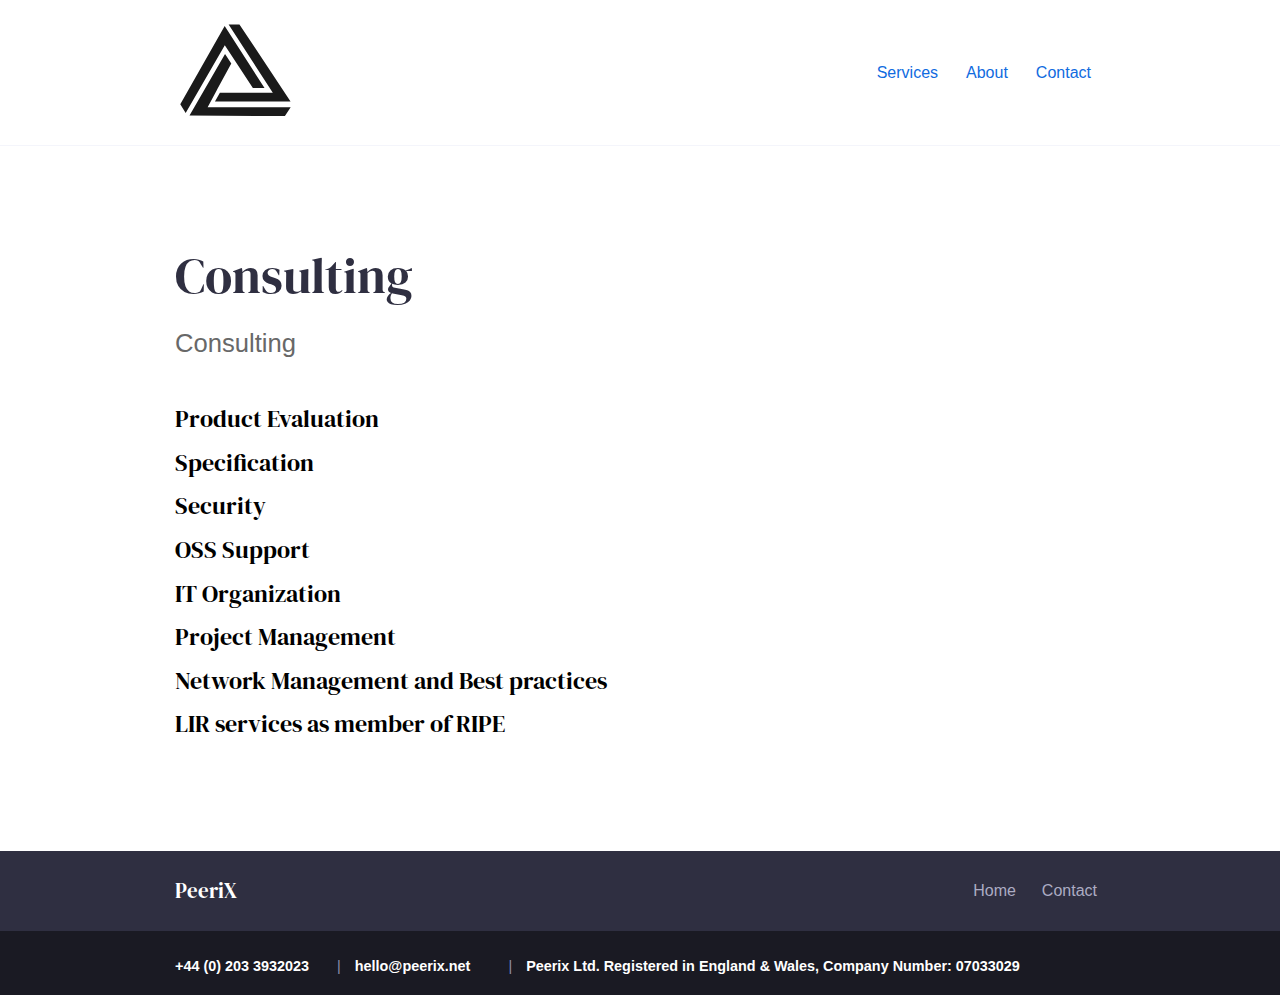
<file: services/consulting/index.html>
<!DOCTYPE html>
<html lang="en">

<head>
  






  <meta charset="utf-8">
  <meta http-equiv="x-ua-compatible" content="ie=edge">
  <title>Consulting</title>
  <meta name="viewport" content="width=device-width, initial-scale=1">
  
  <link rel="icon" href="/favicon-32x32.png">

  
  
  
  <link rel="stylesheet" href="/css/style.min.e15d1f2f3772e4f94a17a8eea9ea3706b0da65b57f5258f9ae4d611226b210ea.css">
  

  
</head>

<body class='page page-services-single'>
  






  <div id="main-menu-mobile" class="main-menu-mobile">
  <ul>
    
    
    <li class="menu-item-services">
      <a href="/services/">
        <span>Services</span>
      </a>
    </li>
    
    <li class="menu-item-about">
      <a href="/about/">
        <span>About</span>
      </a>
    </li>
    
    <li class="menu-item-contact">
      <a href="/contact/">
        <span>Contact</span>
      </a>
    </li>
    
  </ul>
</div>
  <div class="wrapper">
    <div class='header'>
  <div class="container">
    <div class="logo">
      <a href="/"><img alt="PeeriX" src="/images/peerix_logo.svg" /></a>
    </div>
    <div class="logo-mobile">
      <a href="/"><img alt="PeeriX" src="/images/peerix_logo.svg" /></a>
    </div>
    <div id="main-menu" class="main-menu">
  <ul>
    
    
    <li class="menu-item-services">
      <a href="/services/">
        
        <span>Services</span>
      </a>
    </li>
    
    <li class="menu-item-about">
      <a href="/about/">
        
        <span>About</span>
      </a>
    </li>
    
    <li class="menu-item-contact">
      <a href="/contact/">
        
        <span>Contact</span>
      </a>
    </li>
    
  </ul>
</div>
    <button id="toggle-main-menu-mobile" class="hamburger hamburger--slider" type="button" aria-label="Mobile Menu">
  <span class="hamburger-box">
    <span class="hamburger-inner"></span>
  </span>
</button>
  </div>
</div>

    
<div class="container pb-6 pt-6 pt-md-10 pb-md-10">
  <div class="row justify-content-start">
    <div class="col-12 col-md-8">
      <div class="service service-single">
        <h1 class="title">Consulting</h1>
        <div class="content"><p>Consulting</p>
<h2 id="product-evaluation">Product Evaluation</h2>
<h2 id="specification">Specification</h2>
<h2 id="security">Security</h2>
<h2 id="oss-support">OSS Support</h2>
<h2 id="it-organization">IT Organization</h2>
<h2 id="project-management">Project Management</h2>
<h2 id="network-management-and-best-practices">Network Management and Best practices</h2>
<h2 id="lir-services-as-member-of-ripe">LIR services as member of RIPE</h2>
</div>
      </div>
    </div>
  </div>
</div>

  </div>

  <div class="footer">
  <div class="container">
    <div class="row">
      <div class="col-12">
        <div class="footer-inner">
          <h3 class="footer-title">PeeriX</h3>
          <ul>
            
            
            <li class="menu-item-home">
              <a href="/">
                Home
              </a>
            </li>
            
            <li class="menu-item-contact">
              <a href="/contact/">
                Contact
              </a>
            </li>
            
          </ul>
        </div>
      </div>
    </div>
  </div>
</div>
  <div class="sub-footer">
  <div class="container">
    <div class="row">
      <div class="col-12">
        <div class="sub-footer-inner">
          <ul>

            <li><strong><span>&#43;44 (0) 203 3932023</span></strong></li>
            <li>|</li>

            <li><strong><span>hello@peerix.net<span></strong></li>
            <li>|</li>
            <li><strong><span>Peerix Ltd. Registered in England & Wales, Company Number: 07033029</span></strong></li>
          </ul>
        </div>
      </div>
    </div>
  </div>
</div>


  

  




  <script type="text/javascript" src="/js/services.min.9107b65a7df0422d8a274963e6b560062a6cdf62185570cfd584b43defa67279.js"></script>
  


  
  <script type="text/javascript" src="/js/scripts.min.8504133605a277da18f0d58cfd2e90d154962f4a961543a6e2f0a459a2d05462.js"></script>
  

  






  
  <link href="https://fonts.googleapis.com/css?family=DM+Serif+Display&display=swap" rel="stylesheet">
</body>

</html>
</file>
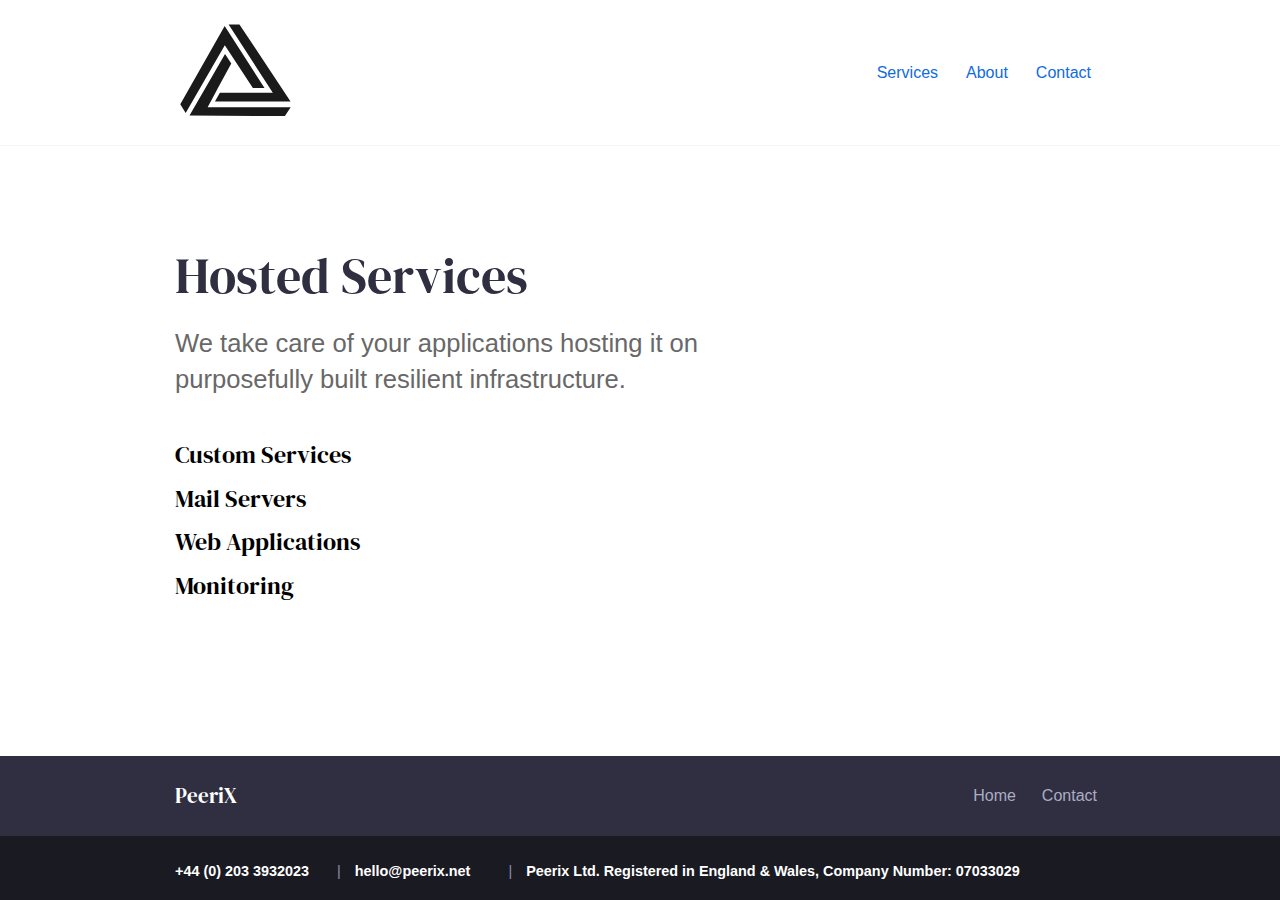
<file: services/hosted-services/index.html>
<!DOCTYPE html>
<html lang="en">

<head>
  






  <meta charset="utf-8">
  <meta http-equiv="x-ua-compatible" content="ie=edge">
  <title>Hosted Services</title>
  <meta name="viewport" content="width=device-width, initial-scale=1">
  
  <link rel="icon" href="/favicon-32x32.png">

  
  
  
  <link rel="stylesheet" href="/css/style.min.e15d1f2f3772e4f94a17a8eea9ea3706b0da65b57f5258f9ae4d611226b210ea.css">
  

  
</head>

<body class='page page-services-single'>
  






  <div id="main-menu-mobile" class="main-menu-mobile">
  <ul>
    
    
    <li class="menu-item-services">
      <a href="/services/">
        <span>Services</span>
      </a>
    </li>
    
    <li class="menu-item-about">
      <a href="/about/">
        <span>About</span>
      </a>
    </li>
    
    <li class="menu-item-contact">
      <a href="/contact/">
        <span>Contact</span>
      </a>
    </li>
    
  </ul>
</div>
  <div class="wrapper">
    <div class='header'>
  <div class="container">
    <div class="logo">
      <a href="/"><img alt="PeeriX" src="/images/peerix_logo.svg" /></a>
    </div>
    <div class="logo-mobile">
      <a href="/"><img alt="PeeriX" src="/images/peerix_logo.svg" /></a>
    </div>
    <div id="main-menu" class="main-menu">
  <ul>
    
    
    <li class="menu-item-services">
      <a href="/services/">
        
        <span>Services</span>
      </a>
    </li>
    
    <li class="menu-item-about">
      <a href="/about/">
        
        <span>About</span>
      </a>
    </li>
    
    <li class="menu-item-contact">
      <a href="/contact/">
        
        <span>Contact</span>
      </a>
    </li>
    
  </ul>
</div>
    <button id="toggle-main-menu-mobile" class="hamburger hamburger--slider" type="button" aria-label="Mobile Menu">
  <span class="hamburger-box">
    <span class="hamburger-inner"></span>
  </span>
</button>
  </div>
</div>

    
<div class="container pb-6 pt-6 pt-md-10 pb-md-10">
  <div class="row justify-content-start">
    <div class="col-12 col-md-8">
      <div class="service service-single">
        <h1 class="title">Hosted Services</h1>
        <div class="content"><p>We take care of your applications hosting it on purposefully built
resilient infrastructure.</p>
<h2 id="custom-services">Custom Services</h2>
<h2 id="mail-servers">Mail Servers</h2>
<h2 id="web-applications">Web Applications</h2>
<h2 id="monitoring">Monitoring</h2>
</div>
      </div>
    </div>
  </div>
</div>

  </div>

  <div class="footer">
  <div class="container">
    <div class="row">
      <div class="col-12">
        <div class="footer-inner">
          <h3 class="footer-title">PeeriX</h3>
          <ul>
            
            
            <li class="menu-item-home">
              <a href="/">
                Home
              </a>
            </li>
            
            <li class="menu-item-contact">
              <a href="/contact/">
                Contact
              </a>
            </li>
            
          </ul>
        </div>
      </div>
    </div>
  </div>
</div>
  <div class="sub-footer">
  <div class="container">
    <div class="row">
      <div class="col-12">
        <div class="sub-footer-inner">
          <ul>

            <li><strong><span>&#43;44 (0) 203 3932023</span></strong></li>
            <li>|</li>

            <li><strong><span>hello@peerix.net<span></strong></li>
            <li>|</li>
            <li><strong><span>Peerix Ltd. Registered in England & Wales, Company Number: 07033029</span></strong></li>
          </ul>
        </div>
      </div>
    </div>
  </div>
</div>


  

  




  <script type="text/javascript" src="/js/services.min.9107b65a7df0422d8a274963e6b560062a6cdf62185570cfd584b43defa67279.js"></script>
  


  
  <script type="text/javascript" src="/js/scripts.min.8504133605a277da18f0d58cfd2e90d154962f4a961543a6e2f0a459a2d05462.js"></script>
  

  






  
  <link href="https://fonts.googleapis.com/css?family=DM+Serif+Display&display=swap" rel="stylesheet">
</body>

</html>
</file>
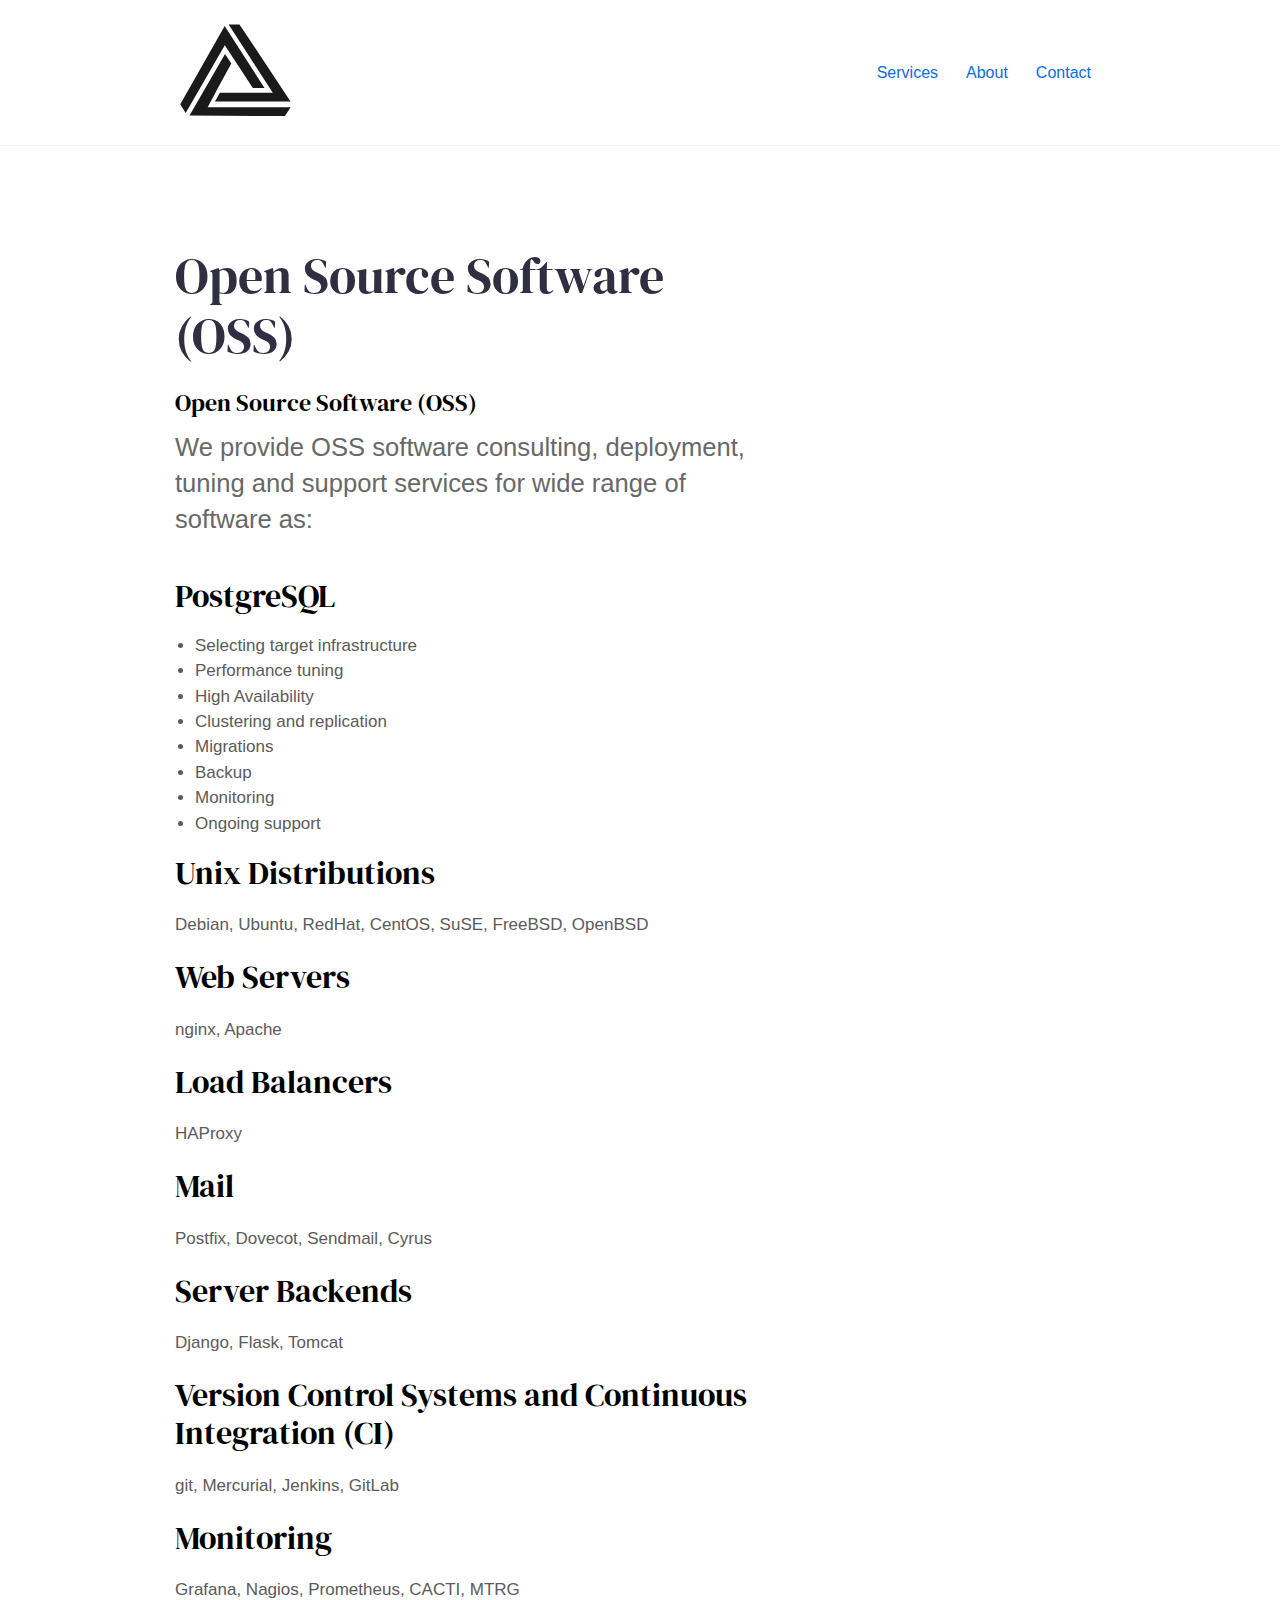
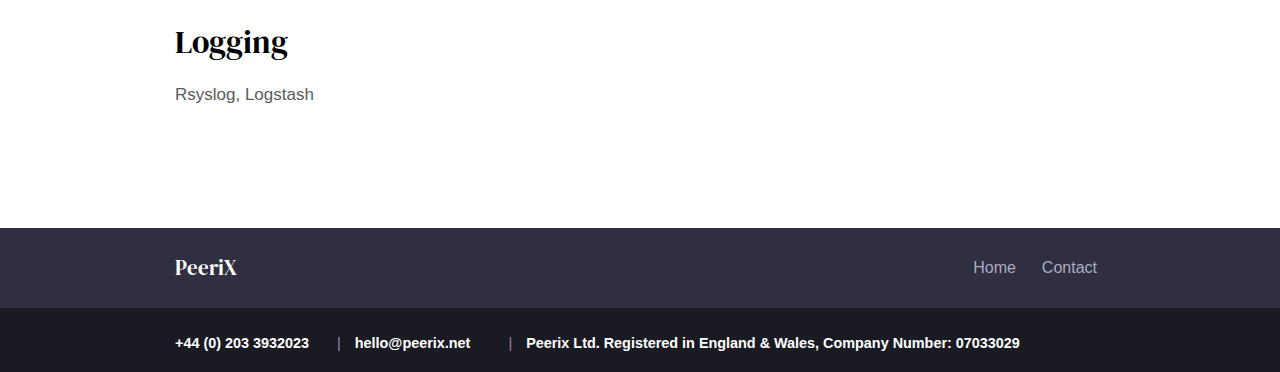
<file: services/oss/index.html>
<!DOCTYPE html>
<html lang="en">

<head>
  






  <meta charset="utf-8">
  <meta http-equiv="x-ua-compatible" content="ie=edge">
  <title>Open Source Software (OSS)</title>
  <meta name="viewport" content="width=device-width, initial-scale=1">
  
  <link rel="icon" href="/favicon-32x32.png">

  
  
  
  <link rel="stylesheet" href="/css/style.min.e15d1f2f3772e4f94a17a8eea9ea3706b0da65b57f5258f9ae4d611226b210ea.css">
  

  
</head>

<body class='page page-services-single'>
  






  <div id="main-menu-mobile" class="main-menu-mobile">
  <ul>
    
    
    <li class="menu-item-services">
      <a href="/services/">
        <span>Services</span>
      </a>
    </li>
    
    <li class="menu-item-about">
      <a href="/about/">
        <span>About</span>
      </a>
    </li>
    
    <li class="menu-item-contact">
      <a href="/contact/">
        <span>Contact</span>
      </a>
    </li>
    
  </ul>
</div>
  <div class="wrapper">
    <div class='header'>
  <div class="container">
    <div class="logo">
      <a href="/"><img alt="PeeriX" src="/images/peerix_logo.svg" /></a>
    </div>
    <div class="logo-mobile">
      <a href="/"><img alt="PeeriX" src="/images/peerix_logo.svg" /></a>
    </div>
    <div id="main-menu" class="main-menu">
  <ul>
    
    
    <li class="menu-item-services">
      <a href="/services/">
        
        <span>Services</span>
      </a>
    </li>
    
    <li class="menu-item-about">
      <a href="/about/">
        
        <span>About</span>
      </a>
    </li>
    
    <li class="menu-item-contact">
      <a href="/contact/">
        
        <span>Contact</span>
      </a>
    </li>
    
  </ul>
</div>
    <button id="toggle-main-menu-mobile" class="hamburger hamburger--slider" type="button" aria-label="Mobile Menu">
  <span class="hamburger-box">
    <span class="hamburger-inner"></span>
  </span>
</button>
  </div>
</div>

    
<div class="container pb-6 pt-6 pt-md-10 pb-md-10">
  <div class="row justify-content-start">
    <div class="col-12 col-md-8">
      <div class="service service-single">
        <h1 class="title">Open Source Software (OSS)</h1>
        <div class="content"><h2 id="open-source-software-oss">Open Source Software (OSS)</h2>
<p>We provide OSS software consulting, deployment, tuning and support services
for wide range of software as:</p>
<h1 id="postgresql">PostgreSQL</h1>
<ol>
<li>Selecting target infrastructure</li>
<li>Performance tuning</li>
<li>High Availability</li>
<li>Clustering and replication</li>
<li>Migrations</li>
<li>Backup</li>
<li>Monitoring</li>
<li>Ongoing support</li>
</ol>
<h1 id="unix-distributions">Unix Distributions</h1>
<p>Debian, Ubuntu, RedHat, CentOS, SuSE, FreeBSD, OpenBSD</p>
<h1 id="web-servers">Web Servers</h1>
<p>nginx, Apache</p>
<h1 id="load-balancers">Load Balancers</h1>
<p>HAProxy</p>
<h1 id="mail">Mail</h1>
<p>Postfix, Dovecot, Sendmail, Cyrus</p>
<h1 id="server-backends">Server Backends</h1>
<p>Django, Flask, Tomcat</p>
<h1 id="version-control-systems-and-continuous-integration-ci">Version Control Systems and Continuous Integration (CI)</h1>
<p>git, Mercurial, Jenkins, GitLab</p>
<h1 id="monitoring">Monitoring</h1>
<p>Grafana, Nagios, Prometheus, CACTI, MTRG</p>
<h1 id="logging">Logging</h1>
<p>Rsyslog, Logstash</p>
</div>
      </div>
    </div>
  </div>
</div>

  </div>

  <div class="footer">
  <div class="container">
    <div class="row">
      <div class="col-12">
        <div class="footer-inner">
          <h3 class="footer-title">PeeriX</h3>
          <ul>
            
            
            <li class="menu-item-home">
              <a href="/">
                Home
              </a>
            </li>
            
            <li class="menu-item-contact">
              <a href="/contact/">
                Contact
              </a>
            </li>
            
          </ul>
        </div>
      </div>
    </div>
  </div>
</div>
  <div class="sub-footer">
  <div class="container">
    <div class="row">
      <div class="col-12">
        <div class="sub-footer-inner">
          <ul>

            <li><strong><span>&#43;44 (0) 203 3932023</span></strong></li>
            <li>|</li>

            <li><strong><span>hello@peerix.net<span></strong></li>
            <li>|</li>
            <li><strong><span>Peerix Ltd. Registered in England & Wales, Company Number: 07033029</span></strong></li>
          </ul>
        </div>
      </div>
    </div>
  </div>
</div>


  

  




  <script type="text/javascript" src="/js/services.min.9107b65a7df0422d8a274963e6b560062a6cdf62185570cfd584b43defa67279.js"></script>
  


  
  <script type="text/javascript" src="/js/scripts.min.8504133605a277da18f0d58cfd2e90d154962f4a961543a6e2f0a459a2d05462.js"></script>
  

  






  
  <link href="https://fonts.googleapis.com/css?family=DM+Serif+Display&display=swap" rel="stylesheet">
</body>

</html>
</file>
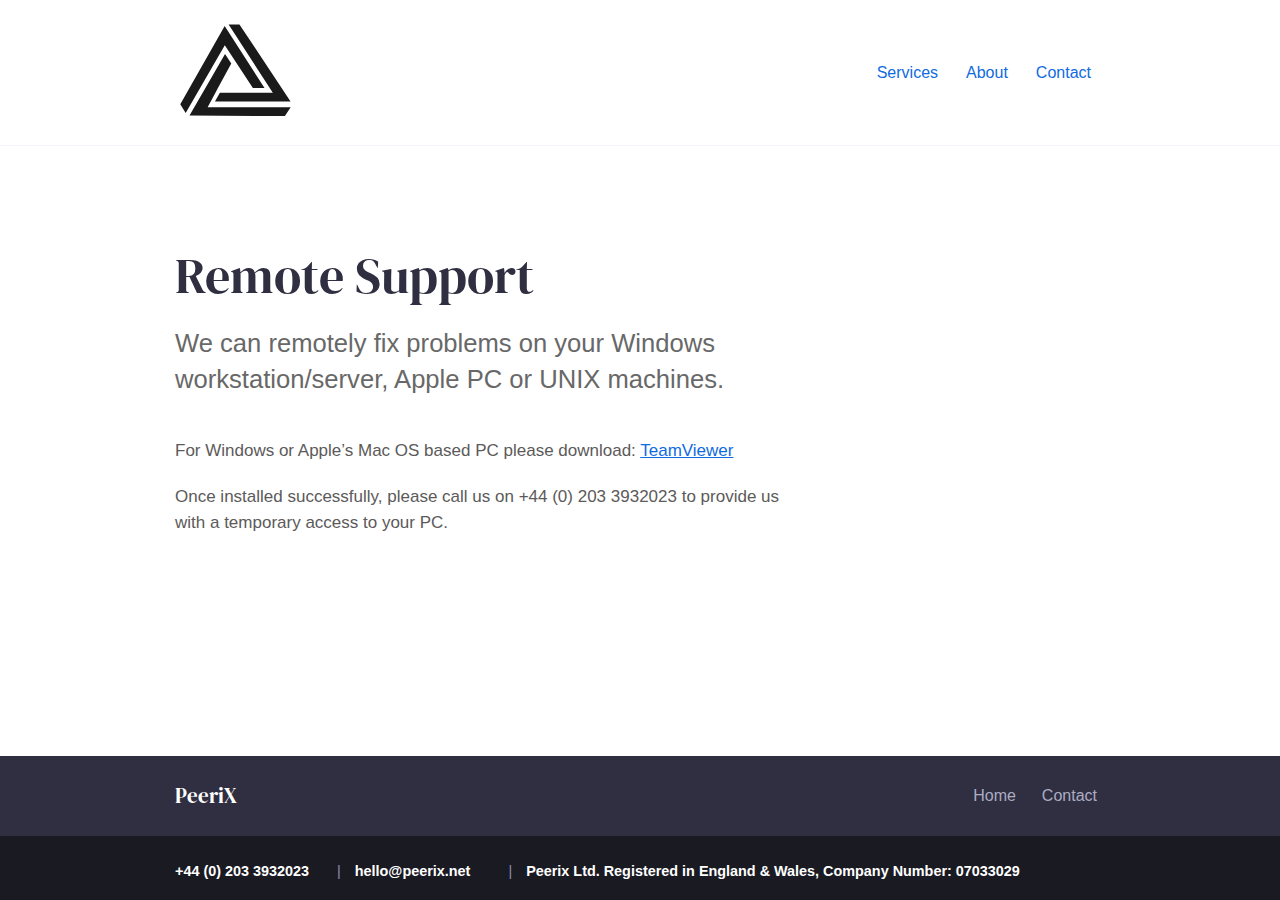
<file: services/remote-support/index.html>
<!DOCTYPE html>
<html lang="en">

<head>
  






  <meta charset="utf-8">
  <meta http-equiv="x-ua-compatible" content="ie=edge">
  <title>Remote Support</title>
  <meta name="viewport" content="width=device-width, initial-scale=1">
  
  <link rel="icon" href="/favicon-32x32.png">

  
  
  
  <link rel="stylesheet" href="/css/style.min.e15d1f2f3772e4f94a17a8eea9ea3706b0da65b57f5258f9ae4d611226b210ea.css">
  

  
</head>

<body class='page page-services-single'>
  






  <div id="main-menu-mobile" class="main-menu-mobile">
  <ul>
    
    
    <li class="menu-item-services">
      <a href="/services/">
        <span>Services</span>
      </a>
    </li>
    
    <li class="menu-item-about">
      <a href="/about/">
        <span>About</span>
      </a>
    </li>
    
    <li class="menu-item-contact">
      <a href="/contact/">
        <span>Contact</span>
      </a>
    </li>
    
  </ul>
</div>
  <div class="wrapper">
    <div class='header'>
  <div class="container">
    <div class="logo">
      <a href="/"><img alt="PeeriX" src="/images/peerix_logo.svg" /></a>
    </div>
    <div class="logo-mobile">
      <a href="/"><img alt="PeeriX" src="/images/peerix_logo.svg" /></a>
    </div>
    <div id="main-menu" class="main-menu">
  <ul>
    
    
    <li class="menu-item-services">
      <a href="/services/">
        
        <span>Services</span>
      </a>
    </li>
    
    <li class="menu-item-about">
      <a href="/about/">
        
        <span>About</span>
      </a>
    </li>
    
    <li class="menu-item-contact">
      <a href="/contact/">
        
        <span>Contact</span>
      </a>
    </li>
    
  </ul>
</div>
    <button id="toggle-main-menu-mobile" class="hamburger hamburger--slider" type="button" aria-label="Mobile Menu">
  <span class="hamburger-box">
    <span class="hamburger-inner"></span>
  </span>
</button>
  </div>
</div>

    
<div class="container pb-6 pt-6 pt-md-10 pb-md-10">
  <div class="row justify-content-start">
    <div class="col-12 col-md-8">
      <div class="service service-single">
        <h1 class="title">Remote Support</h1>
        <div class="content"><p>We can remotely fix problems on your Windows workstation/server, Apple PC or
UNIX machines.</p>
<p>For Windows or Apple&rsquo;s Mac OS based PC please download:
<a href="https://www.teamviewer.com/en/teamviewer-automatic-download/">TeamViewer</a></p>
<p>Once installed successfully, please call us on +44 (0) 203 3932023 to provide
us with a temporary access to your PC.</p>
</div>
      </div>
    </div>
  </div>
</div>

  </div>

  <div class="footer">
  <div class="container">
    <div class="row">
      <div class="col-12">
        <div class="footer-inner">
          <h3 class="footer-title">PeeriX</h3>
          <ul>
            
            
            <li class="menu-item-home">
              <a href="/">
                Home
              </a>
            </li>
            
            <li class="menu-item-contact">
              <a href="/contact/">
                Contact
              </a>
            </li>
            
          </ul>
        </div>
      </div>
    </div>
  </div>
</div>
  <div class="sub-footer">
  <div class="container">
    <div class="row">
      <div class="col-12">
        <div class="sub-footer-inner">
          <ul>

            <li><strong><span>&#43;44 (0) 203 3932023</span></strong></li>
            <li>|</li>

            <li><strong><span>hello@peerix.net<span></strong></li>
            <li>|</li>
            <li><strong><span>Peerix Ltd. Registered in England & Wales, Company Number: 07033029</span></strong></li>
          </ul>
        </div>
      </div>
    </div>
  </div>
</div>


  

  




  <script type="text/javascript" src="/js/services.min.9107b65a7df0422d8a274963e6b560062a6cdf62185570cfd584b43defa67279.js"></script>
  


  
  <script type="text/javascript" src="/js/scripts.min.8504133605a277da18f0d58cfd2e90d154962f4a961543a6e2f0a459a2d05462.js"></script>
  

  






  
  <link href="https://fonts.googleapis.com/css?family=DM+Serif+Display&display=swap" rel="stylesheet">
</body>

</html>
</file>
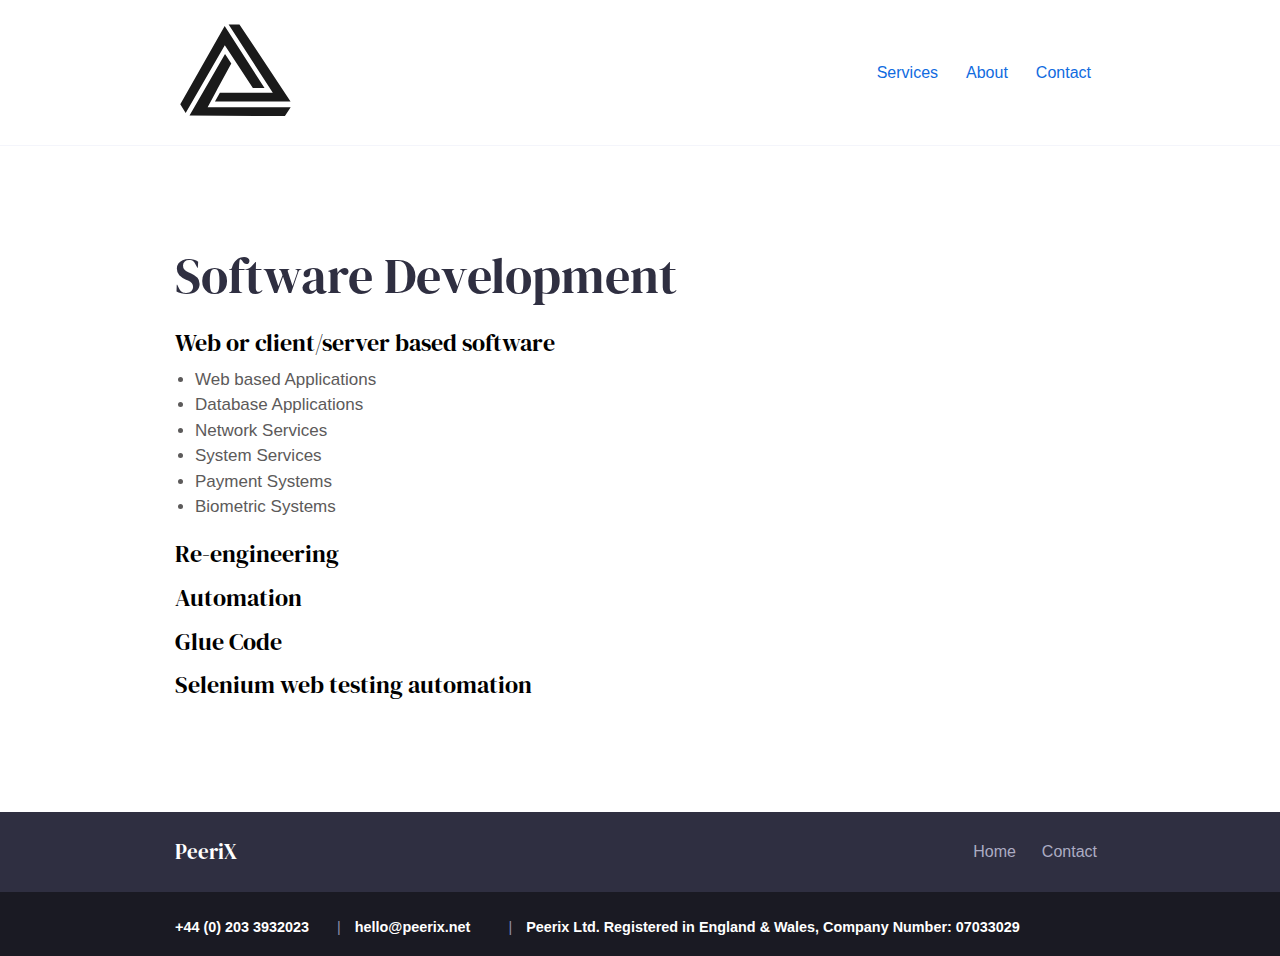
<file: services/software-development/index.html>
<!DOCTYPE html>
<html lang="en">

<head>
  






  <meta charset="utf-8">
  <meta http-equiv="x-ua-compatible" content="ie=edge">
  <title>Software Development</title>
  <meta name="viewport" content="width=device-width, initial-scale=1">
  
  <link rel="icon" href="/favicon-32x32.png">

  
  
  
  <link rel="stylesheet" href="/css/style.min.e15d1f2f3772e4f94a17a8eea9ea3706b0da65b57f5258f9ae4d611226b210ea.css">
  

  
</head>

<body class='page page-services-single'>
  






  <div id="main-menu-mobile" class="main-menu-mobile">
  <ul>
    
    
    <li class="menu-item-services">
      <a href="/services/">
        <span>Services</span>
      </a>
    </li>
    
    <li class="menu-item-about">
      <a href="/about/">
        <span>About</span>
      </a>
    </li>
    
    <li class="menu-item-contact">
      <a href="/contact/">
        <span>Contact</span>
      </a>
    </li>
    
  </ul>
</div>
  <div class="wrapper">
    <div class='header'>
  <div class="container">
    <div class="logo">
      <a href="/"><img alt="PeeriX" src="/images/peerix_logo.svg" /></a>
    </div>
    <div class="logo-mobile">
      <a href="/"><img alt="PeeriX" src="/images/peerix_logo.svg" /></a>
    </div>
    <div id="main-menu" class="main-menu">
  <ul>
    
    
    <li class="menu-item-services">
      <a href="/services/">
        
        <span>Services</span>
      </a>
    </li>
    
    <li class="menu-item-about">
      <a href="/about/">
        
        <span>About</span>
      </a>
    </li>
    
    <li class="menu-item-contact">
      <a href="/contact/">
        
        <span>Contact</span>
      </a>
    </li>
    
  </ul>
</div>
    <button id="toggle-main-menu-mobile" class="hamburger hamburger--slider" type="button" aria-label="Mobile Menu">
  <span class="hamburger-box">
    <span class="hamburger-inner"></span>
  </span>
</button>
  </div>
</div>

    
<div class="container pb-6 pt-6 pt-md-10 pb-md-10">
  <div class="row justify-content-start">
    <div class="col-12 col-md-8">
      <div class="service service-single">
        <h1 class="title">Software Development</h1>
        <div class="content"><h2 id="web-or-clientserver-based-software">Web or client/server based software</h2>
<ol>
<li>Web based Applications</li>
<li>Database Applications</li>
<li>Network Services</li>
<li>System Services</li>
<li>Payment Systems</li>
<li>Biometric Systems</li>
</ol>
<h2 id="re-engineering">Re-engineering</h2>
<h2 id="automation">Automation</h2>
<h2 id="glue-code">Glue Code</h2>
<h2 id="selenium-web-testing-automation">Selenium web testing automation</h2>
</div>
      </div>
    </div>
  </div>
</div>

  </div>

  <div class="footer">
  <div class="container">
    <div class="row">
      <div class="col-12">
        <div class="footer-inner">
          <h3 class="footer-title">PeeriX</h3>
          <ul>
            
            
            <li class="menu-item-home">
              <a href="/">
                Home
              </a>
            </li>
            
            <li class="menu-item-contact">
              <a href="/contact/">
                Contact
              </a>
            </li>
            
          </ul>
        </div>
      </div>
    </div>
  </div>
</div>
  <div class="sub-footer">
  <div class="container">
    <div class="row">
      <div class="col-12">
        <div class="sub-footer-inner">
          <ul>

            <li><strong><span>&#43;44 (0) 203 3932023</span></strong></li>
            <li>|</li>

            <li><strong><span>hello@peerix.net<span></strong></li>
            <li>|</li>
            <li><strong><span>Peerix Ltd. Registered in England & Wales, Company Number: 07033029</span></strong></li>
          </ul>
        </div>
      </div>
    </div>
  </div>
</div>


  

  




  <script type="text/javascript" src="/js/services.min.9107b65a7df0422d8a274963e6b560062a6cdf62185570cfd584b43defa67279.js"></script>
  


  
  <script type="text/javascript" src="/js/scripts.min.8504133605a277da18f0d58cfd2e90d154962f4a961543a6e2f0a459a2d05462.js"></script>
  

  






  
  <link href="https://fonts.googleapis.com/css?family=DM+Serif+Display&display=swap" rel="stylesheet">
</body>

</html>
</file>
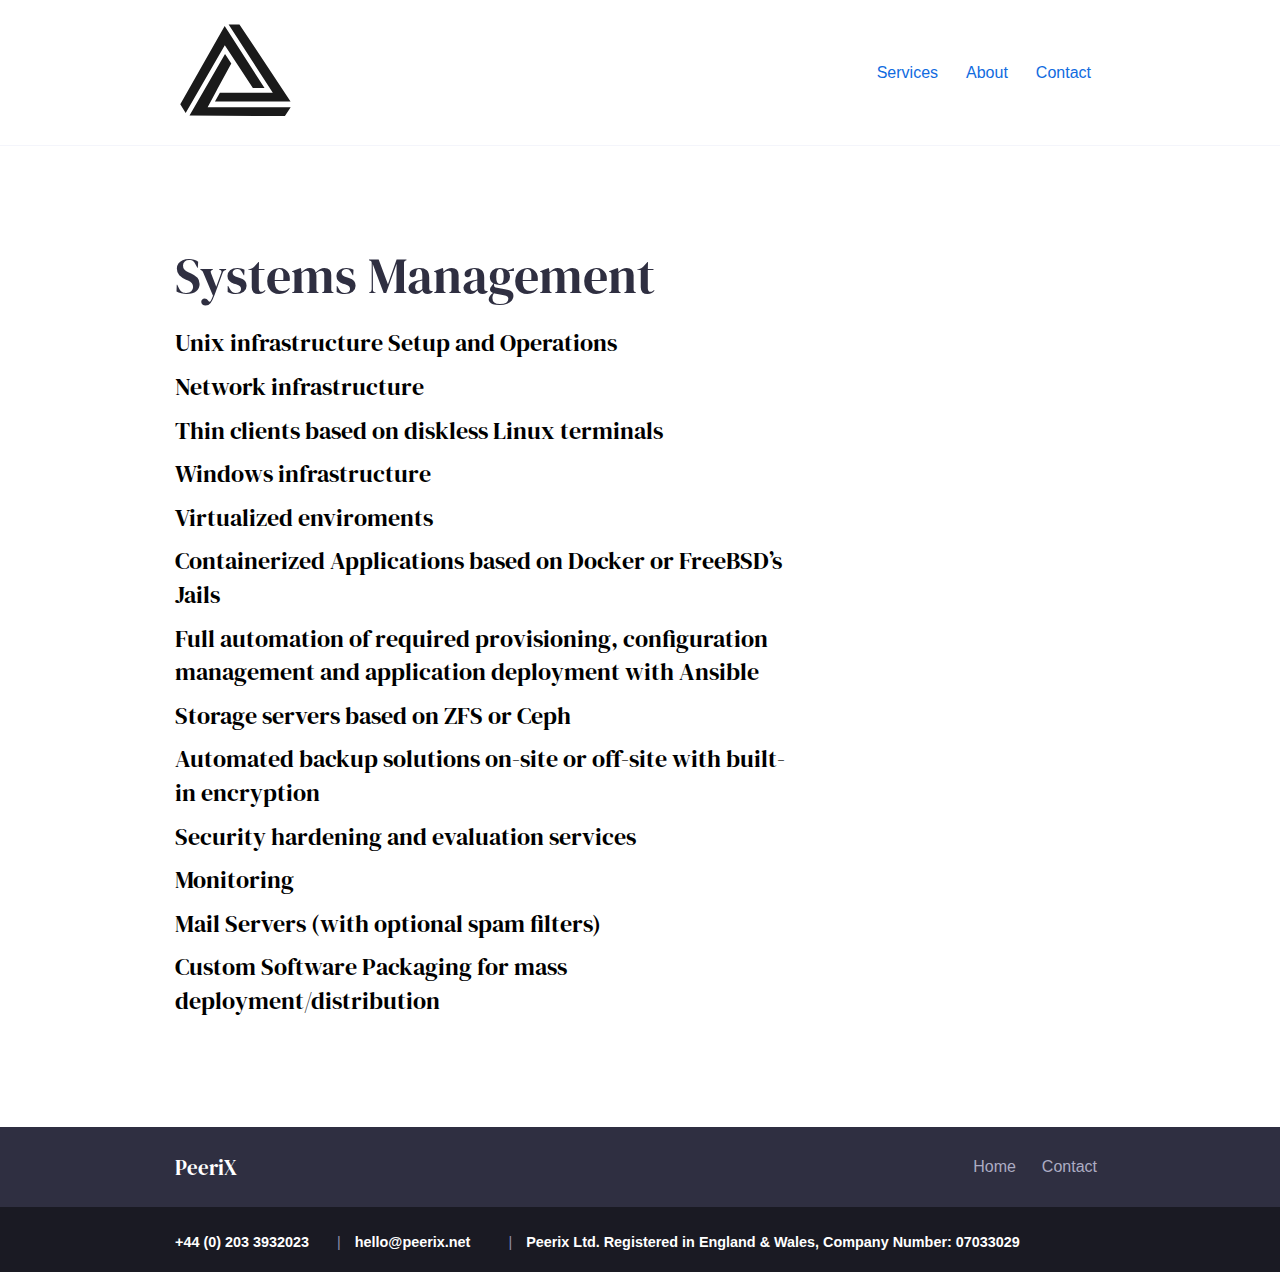
<file: services/system-management/index.html>
<!DOCTYPE html>
<html lang="en">

<head>
  






  <meta charset="utf-8">
  <meta http-equiv="x-ua-compatible" content="ie=edge">
  <title>Systems Management</title>
  <meta name="viewport" content="width=device-width, initial-scale=1">
  
  <link rel="icon" href="/favicon-32x32.png">

  
  
  
  <link rel="stylesheet" href="/css/style.min.e15d1f2f3772e4f94a17a8eea9ea3706b0da65b57f5258f9ae4d611226b210ea.css">
  

  
</head>

<body class='page page-services-single'>
  






  <div id="main-menu-mobile" class="main-menu-mobile">
  <ul>
    
    
    <li class="menu-item-services">
      <a href="/services/">
        <span>Services</span>
      </a>
    </li>
    
    <li class="menu-item-about">
      <a href="/about/">
        <span>About</span>
      </a>
    </li>
    
    <li class="menu-item-contact">
      <a href="/contact/">
        <span>Contact</span>
      </a>
    </li>
    
  </ul>
</div>
  <div class="wrapper">
    <div class='header'>
  <div class="container">
    <div class="logo">
      <a href="/"><img alt="PeeriX" src="/images/peerix_logo.svg" /></a>
    </div>
    <div class="logo-mobile">
      <a href="/"><img alt="PeeriX" src="/images/peerix_logo.svg" /></a>
    </div>
    <div id="main-menu" class="main-menu">
  <ul>
    
    
    <li class="menu-item-services">
      <a href="/services/">
        
        <span>Services</span>
      </a>
    </li>
    
    <li class="menu-item-about">
      <a href="/about/">
        
        <span>About</span>
      </a>
    </li>
    
    <li class="menu-item-contact">
      <a href="/contact/">
        
        <span>Contact</span>
      </a>
    </li>
    
  </ul>
</div>
    <button id="toggle-main-menu-mobile" class="hamburger hamburger--slider" type="button" aria-label="Mobile Menu">
  <span class="hamburger-box">
    <span class="hamburger-inner"></span>
  </span>
</button>
  </div>
</div>

    
<div class="container pb-6 pt-6 pt-md-10 pb-md-10">
  <div class="row justify-content-start">
    <div class="col-12 col-md-8">
      <div class="service service-single">
        <h1 class="title">Systems Management</h1>
        <div class="content"><h2 id="unix-infrastructure-setup-and-operations">Unix infrastructure Setup and Operations</h2>
<h2 id="network-infrastructure">Network infrastructure</h2>
<h2 id="thin-clients-based-on-diskless-linux-terminals">Thin clients based on diskless Linux terminals</h2>
<h2 id="windows-infrastructure">Windows infrastructure</h2>
<h2 id="virtualized-enviroments">Virtualized enviroments</h2>
<h2 id="containerized-applications-based-on-docker-or-freebsds-jails">Containerized Applications based on Docker or FreeBSD&rsquo;s Jails</h2>
<h2 id="full-automation-of-required-provisioning-configuration-management-and-application-deployment-with-ansible">Full automation of required provisioning, configuration management and application deployment with Ansible</h2>
<h2 id="storage-servers-based-on-zfs-or-ceph">Storage servers based on ZFS or Ceph</h2>
<h2 id="automated-backup-solutions-on-site-or-off-site-with-built-in-encryption">Automated backup solutions on-site or off-site with built-in encryption</h2>
<h2 id="security-hardening-and-evaluation-services">Security hardening and evaluation services</h2>
<h2 id="monitoring">Monitoring</h2>
<h2 id="mail-servers-with-optional-spam-filters">Mail Servers (with optional spam filters)</h2>
<h2 id="custom-software-packaging-for-mass-deploymentdistribution">Custom Software Packaging for mass deployment/distribution</h2>
</div>
      </div>
    </div>
  </div>
</div>

  </div>

  <div class="footer">
  <div class="container">
    <div class="row">
      <div class="col-12">
        <div class="footer-inner">
          <h3 class="footer-title">PeeriX</h3>
          <ul>
            
            
            <li class="menu-item-home">
              <a href="/">
                Home
              </a>
            </li>
            
            <li class="menu-item-contact">
              <a href="/contact/">
                Contact
              </a>
            </li>
            
          </ul>
        </div>
      </div>
    </div>
  </div>
</div>
  <div class="sub-footer">
  <div class="container">
    <div class="row">
      <div class="col-12">
        <div class="sub-footer-inner">
          <ul>

            <li><strong><span>&#43;44 (0) 203 3932023</span></strong></li>
            <li>|</li>

            <li><strong><span>hello@peerix.net<span></strong></li>
            <li>|</li>
            <li><strong><span>Peerix Ltd. Registered in England & Wales, Company Number: 07033029</span></strong></li>
          </ul>
        </div>
      </div>
    </div>
  </div>
</div>


  

  




  <script type="text/javascript" src="/js/services.min.9107b65a7df0422d8a274963e6b560062a6cdf62185570cfd584b43defa67279.js"></script>
  


  
  <script type="text/javascript" src="/js/scripts.min.8504133605a277da18f0d58cfd2e90d154962f4a961543a6e2f0a459a2d05462.js"></script>
  

  






  
  <link href="https://fonts.googleapis.com/css?family=DM+Serif+Display&display=swap" rel="stylesheet">
</body>

</html>
</file>
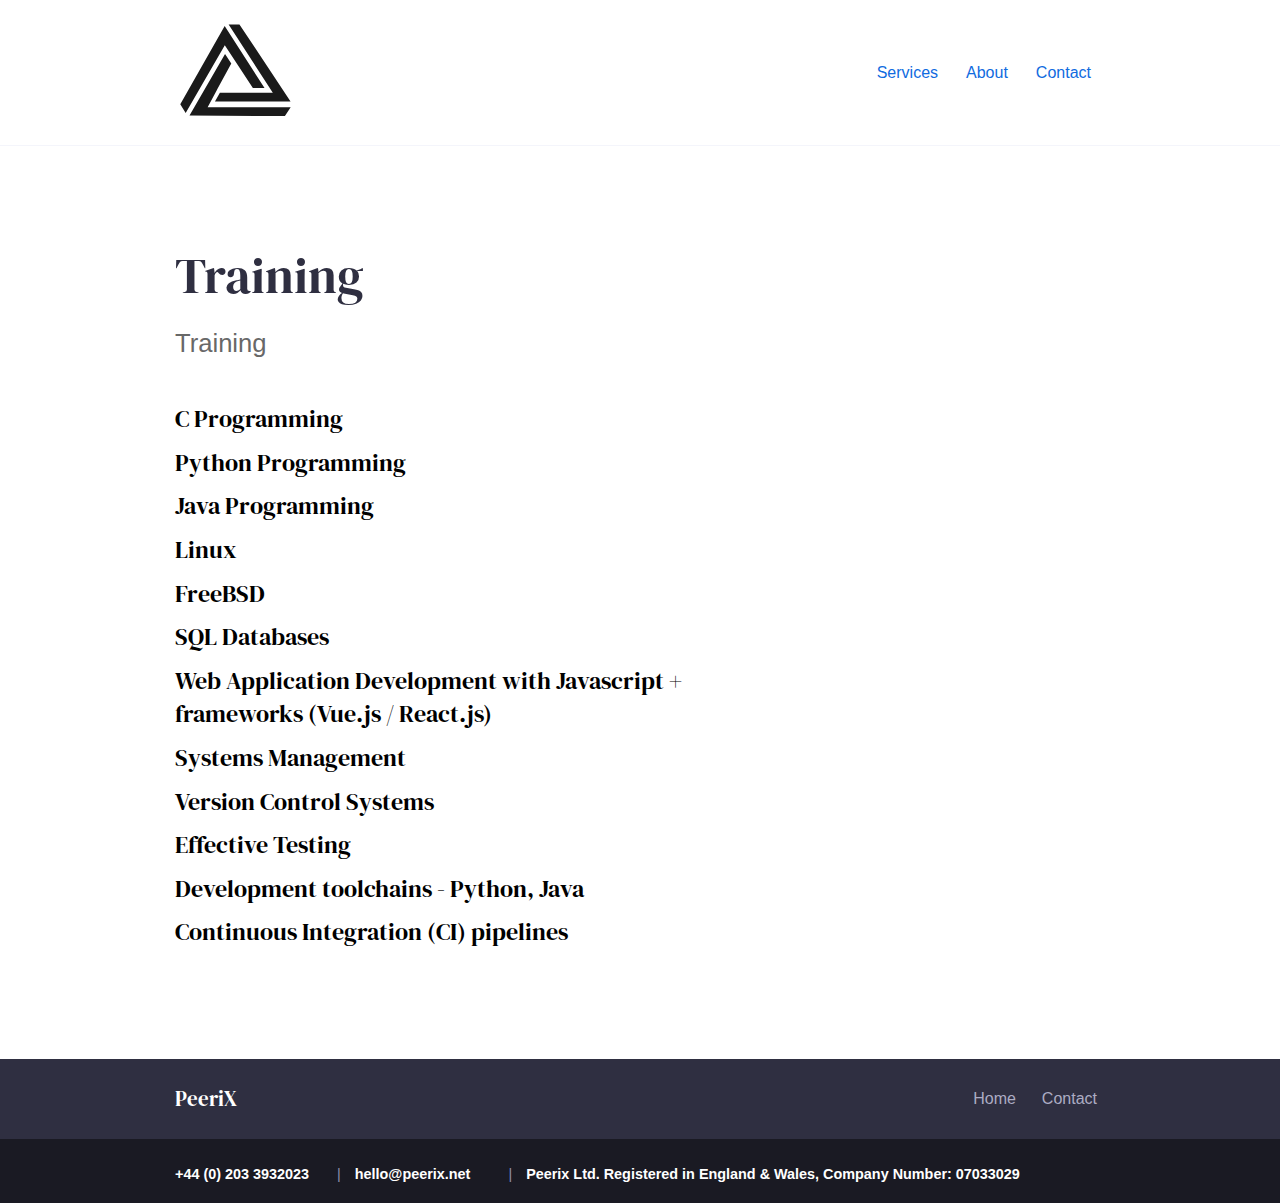
<file: services/training/index.html>
<!DOCTYPE html>
<html lang="en">

<head>
  






  <meta charset="utf-8">
  <meta http-equiv="x-ua-compatible" content="ie=edge">
  <title>Training</title>
  <meta name="viewport" content="width=device-width, initial-scale=1">
  
  <link rel="icon" href="/favicon-32x32.png">

  
  
  
  <link rel="stylesheet" href="/css/style.min.e15d1f2f3772e4f94a17a8eea9ea3706b0da65b57f5258f9ae4d611226b210ea.css">
  

  
</head>

<body class='page page-services-single'>
  






  <div id="main-menu-mobile" class="main-menu-mobile">
  <ul>
    
    
    <li class="menu-item-services">
      <a href="/services/">
        <span>Services</span>
      </a>
    </li>
    
    <li class="menu-item-about">
      <a href="/about/">
        <span>About</span>
      </a>
    </li>
    
    <li class="menu-item-contact">
      <a href="/contact/">
        <span>Contact</span>
      </a>
    </li>
    
  </ul>
</div>
  <div class="wrapper">
    <div class='header'>
  <div class="container">
    <div class="logo">
      <a href="/"><img alt="PeeriX" src="/images/peerix_logo.svg" /></a>
    </div>
    <div class="logo-mobile">
      <a href="/"><img alt="PeeriX" src="/images/peerix_logo.svg" /></a>
    </div>
    <div id="main-menu" class="main-menu">
  <ul>
    
    
    <li class="menu-item-services">
      <a href="/services/">
        
        <span>Services</span>
      </a>
    </li>
    
    <li class="menu-item-about">
      <a href="/about/">
        
        <span>About</span>
      </a>
    </li>
    
    <li class="menu-item-contact">
      <a href="/contact/">
        
        <span>Contact</span>
      </a>
    </li>
    
  </ul>
</div>
    <button id="toggle-main-menu-mobile" class="hamburger hamburger--slider" type="button" aria-label="Mobile Menu">
  <span class="hamburger-box">
    <span class="hamburger-inner"></span>
  </span>
</button>
  </div>
</div>

    
<div class="container pb-6 pt-6 pt-md-10 pb-md-10">
  <div class="row justify-content-start">
    <div class="col-12 col-md-8">
      <div class="service service-single">
        <h1 class="title">Training</h1>
        <div class="content"><p>Training</p>
<h2 id="c-programming">C Programming</h2>
<h2 id="python-programming">Python Programming</h2>
<h2 id="java-programming">Java Programming</h2>
<h2 id="linux">Linux</h2>
<h2 id="freebsd">FreeBSD</h2>
<h2 id="sql-databases">SQL Databases</h2>
<h2 id="web-application-development-with-javascript--frameworks-vuejs--reactjs">Web Application Development with Javascript + frameworks (Vue.js / React.js)</h2>
<h2 id="systems-management">Systems Management</h2>
<h2 id="version-control-systems">Version Control Systems</h2>
<h2 id="effective-testing">Effective Testing</h2>
<h2 id="development-toolchains---python-java">Development toolchains - Python, Java</h2>
<h2 id="continuous-integration-ci-pipelines">Continuous Integration (CI) pipelines</h2>
</div>
      </div>
    </div>
  </div>
</div>

  </div>

  <div class="footer">
  <div class="container">
    <div class="row">
      <div class="col-12">
        <div class="footer-inner">
          <h3 class="footer-title">PeeriX</h3>
          <ul>
            
            
            <li class="menu-item-home">
              <a href="/">
                Home
              </a>
            </li>
            
            <li class="menu-item-contact">
              <a href="/contact/">
                Contact
              </a>
            </li>
            
          </ul>
        </div>
      </div>
    </div>
  </div>
</div>
  <div class="sub-footer">
  <div class="container">
    <div class="row">
      <div class="col-12">
        <div class="sub-footer-inner">
          <ul>

            <li><strong><span>&#43;44 (0) 203 3932023</span></strong></li>
            <li>|</li>

            <li><strong><span>hello@peerix.net<span></strong></li>
            <li>|</li>
            <li><strong><span>Peerix Ltd. Registered in England & Wales, Company Number: 07033029</span></strong></li>
          </ul>
        </div>
      </div>
    </div>
  </div>
</div>


  

  




  <script type="text/javascript" src="/js/services.min.9107b65a7df0422d8a274963e6b560062a6cdf62185570cfd584b43defa67279.js"></script>
  


  
  <script type="text/javascript" src="/js/scripts.min.8504133605a277da18f0d58cfd2e90d154962f4a961543a6e2f0a459a2d05462.js"></script>
  

  






  
  <link href="https://fonts.googleapis.com/css?family=DM+Serif+Display&display=swap" rel="stylesheet">
</body>

</html>
</file>
